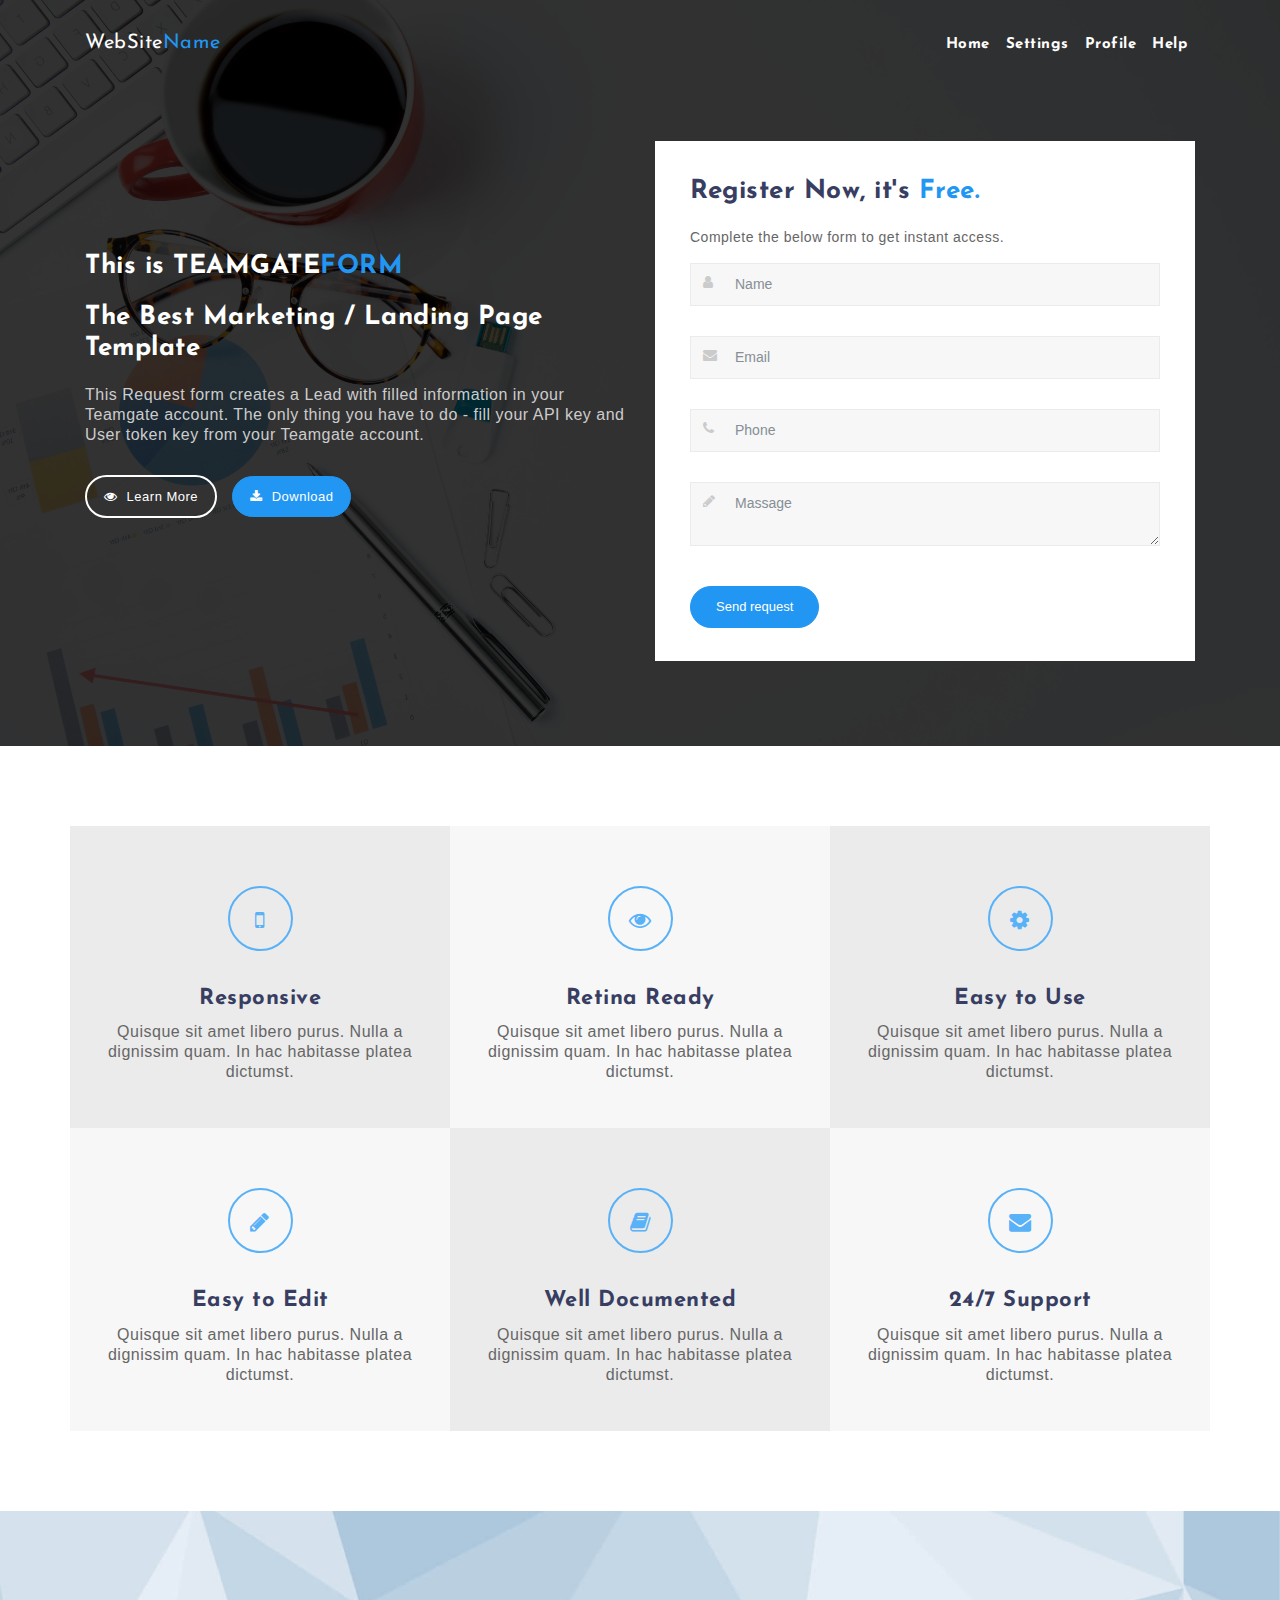
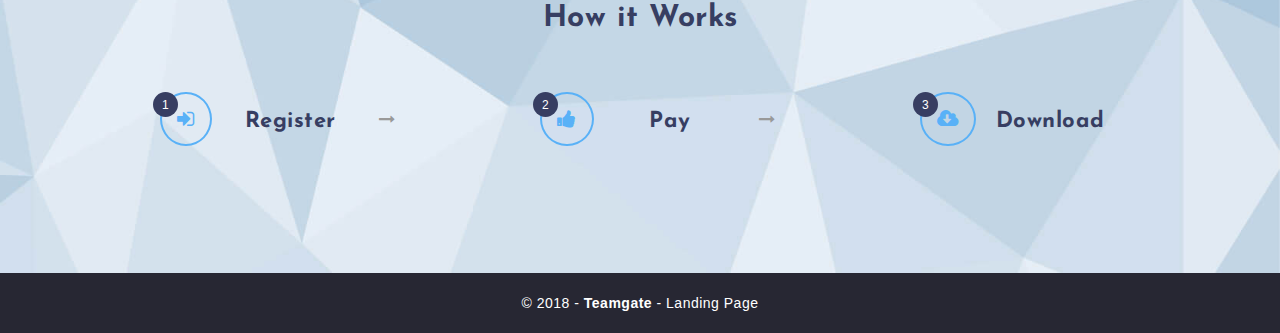
<file: Landing-1/index.html>
﻿<!doctype html>
<head>
    <meta charset="utf-8">
    <meta http-equiv="Content-Type" content="text/html; charset=utf-8" />
    <meta name="author" content="e-solution: http://www.teamgate.com" />

    <meta name="keywords" content="" />
    <meta name="description" content="" />

    <link href="css/bootstrap.min.css" rel="stylesheet" type="text/css"/>
    <link href="css/font-awesome.css" rel="stylesheet" type="text/css"/>
    <link href="css/style.css" rel="stylesheet" type="text/css"/>
    <link href="css/tg-style.css" rel="stylesheet" type="text/css"/>
    <link href="https://fonts.googleapis.com/css?family=Josefin+Sans" rel="stylesheet">

    <script src="js/jquery-3.2.1.min.js" type="text/javascript"></script>
    <script src="js/popper.min.js" type="text/javascript"></script>
    <script src="js/bootstrap.bundle.min.js" type="text/javascript"></script>
    <script src="js/bootstrap.min.js" type="text/javascript"></script>

    <title>Landing page</title>
</head>
<body>
    <div class="tg-wrapper">
        <nav class="navbar navbar-expand-md">
            <div class="container">
                <div class="navbar-header">
                    <a class="navbar-brand" href="#">WebSite<span>Name</span></a>
                    <button type="button" class="navbar-toggle collapsed" data-toggle="collapse" data-target=".navbar-collapse">
                        <span class="sr-only">Toggle navigation</span>
                        <span class="icon-bar"></span>
                        <span class="icon-bar"></span>
                        <span class="icon-bar"></span>
                    </button>
                </div>
                <div class="collapse navbar-collapse" id="navbarsExampleDefault">
                    <ul class="navbar-nav mr-auto">
                        <li class="nav-item active">
                            <a class="nav-link" href="#">Home <span class="sr-only">(current)</span></a>
                        </li>
                        <li class="nav-item">
                            <a class="nav-link" href="#">Settings</a>
                        </li>
                        <li class="nav-item">
                            <a class="nav-link" href="#">Profile</a>
                        </li>
                        <li class="nav-item">
                            <a class="nav-link" href="#">Help</a>
                        </li>
                    </ul>
                </div>
            </div>
        </nav>
        <div class="tg-header-line">
            <div class="container">
                <div class="row">
                    <div class="col-sm-6 header-content-details">
                        <h3 class="header-brand">This is TEAMGATE<span class="text-primary">FORM</span> </h3>
                        <h3>The Best Marketing / Landing Page Template</h3>
                        <p>
                            This Request form creates a Lead with filled information in your Teamgate account.
                            The only thing you have to do - fill your API key and User token key from
                            your Teamgate account.
                        </p>
                        <p>
                            <a href="#" class="btn btn-transparent">
                                <i class="fa fa-eye"></i><span> Learn More</span>
                            </a>
                            <a href="tg-landing1.zip" download class="btn btn-primary">
                                <i class="fa fa-download"></i><span> Download</span>
                            </a>
                        </p>
                    </div>
                    <div class="col-sm-6">
                        <form class="tg-register-form" action="save.php" method="POST">
                            <h3 class="log-title">Register Now, it's <span class="text-primary">Free.</span></h3>
                            <p class="log-text">Complete the below form to get instant access.</p>
                            <div class="form-group">
                                <div class="input-group">
                                    <div class="input-group-addon"><i class="fa fa-user"></i></div>
                                    <input type="text" name="name" class="form-control" placeholder="Name" required />
                                </div>
                            </div>
                            <div class="form-group">
                                <div class="input-group">
                                    <div class="input-group-addon"><i class="fa fa-envelope"></i></div>
                                    <input type="email" name="email" class="form-control" placeholder="Email" required />
                                </div>
                            </div>
                            <div class="form-group">
                                <div class="input-group">
                                    <div class="input-group-addon"><i class="fa fa-phone"></i></div>
                                    <input type="tel" name="phone" class="form-control" placeholder="Phone" pattern="^\+\d{11}$" required />
                                </div>
                            </div>
                            <div class="form-group">
                                <div class="input-group">
                                    <div class="input-group-addon"><i class="fa fa-pencil"></i></div>
                                    <textarea class="form-control" name="comment" cols="1" rows="2" placeholder="Massage"></textarea>
                                </div>
                            </div>
                            <button type="submit" class="btn btn-primary btn-submit">Send request</button>
                            <div class="clearfix"></div>
                        </form>
                    </div>

                </div>
            </div>
        </div>
    </div>
    <section id="features">
        <div class="container">
            <div class="row">
                <div class="col-sm-4 feature-center dark">
                    <div class="feature block">
                        <div class="feature-icon">
                            <i class="fa fa-mobile"></i>
                        </div>
                        <h4>Responsive</h4>
                        <p>Quisque sit amet libero purus. Nulla a dignissim quam. In hac habitasse platea dictumst.</p>
                    </div>
                </div>
                <div class="col-sm-4 feature-center light">
                    <div class="feature block">
                        <div class="feature-icon">
                            <i class="fa fa-eye"></i>
                        </div>
                        <h4>Retina Ready</h4>
                        <p>Quisque sit amet libero purus. Nulla a dignissim quam. In hac habitasse platea dictumst.</p>
                    </div>
                </div>
                <div class="col-sm-4 feature-center dark">
                    <div class="feature block">
                        <div class="feature-icon">
                            <i class="fa fa-cog"></i>
                        </div>
                        <h4>Easy to Use</h4>
                        <p>Quisque sit amet libero purus. Nulla a dignissim quam. In hac habitasse platea dictumst.</p>
                    </div>
                </div>
                <div class="col-sm-4 feature-center light">
                    <div class="feature block">
                        <div class="feature-icon">
                            <i class="fa fa-pencil"></i>
                        </div>
                        <h4>Easy to Edit</h4>
                        <p>Quisque sit amet libero purus. Nulla a dignissim quam. In hac habitasse platea dictumst.</p>
                    </div>
                </div>
                <div class="col-sm-4 feature-center dark">
                    <div class="feature block">
                        <div class="feature-icon">
                            <i class="fa fa-book"></i>
                        </div>
                        <h4>Well Documented</h4>
                        <p>Quisque sit amet libero purus. Nulla a dignissim quam. In hac habitasse platea dictumst.</p>
                    </div>
                </div>
                <div class="col-sm-4 feature-center light">
                    <div class="feature block">
                        <div class="feature-icon">
                            <i class="fa fa-envelope"></i>
                        </div>
                        <h4>24/7 Support</h4>
                        <p>Quisque sit amet libero purus. Nulla a dignissim quam. In hac habitasse platea dictumst.</p>
                    </div>
                </div>
            </div>
        </div>
    </section>
    <section id="how">
        <div class="container">
            <div class="page-header text-center">
                <h2>How it Works</h2>
            </div>
            <div class="row">
                <div class="col-sm-4 hiw next-indicator">
                    <div class="how block">
                        <div class="how-icon">
                            <span class="step-badge">1</span>
                            <i class="fa fa-sign-in"></i>
                        </div>
                        <h4>Register</h4>
                    </div>
                </div>
                <div class="col-sm-4 hiw next-indicator">
                    <div class="how block">
                        <div class="how-icon">
                            <span class="step-badge">2</span>
                            <i class="fa fa-thumbs-up"></i>
                        </div>
                        <h4>Pay</h4>
                    </div>
                </div>
                <div class="col-sm-4 hiw">
                    <div class="how block">
                        <div class="how-icon">
                            <span class="step-badge">3</span>
                            <i class="fa fa-cloud-download"></i>
                        </div>
                        <h4>Download</h4>
                    </div>
                </div>
            </div>
        </div>
    </section>
    <footer>
        <div class="container">
            <p>© 2018 - <strong>Teamgate</strong> - Landing Page</p>
        </div>
    </footer>
</body>
</html>
</file>
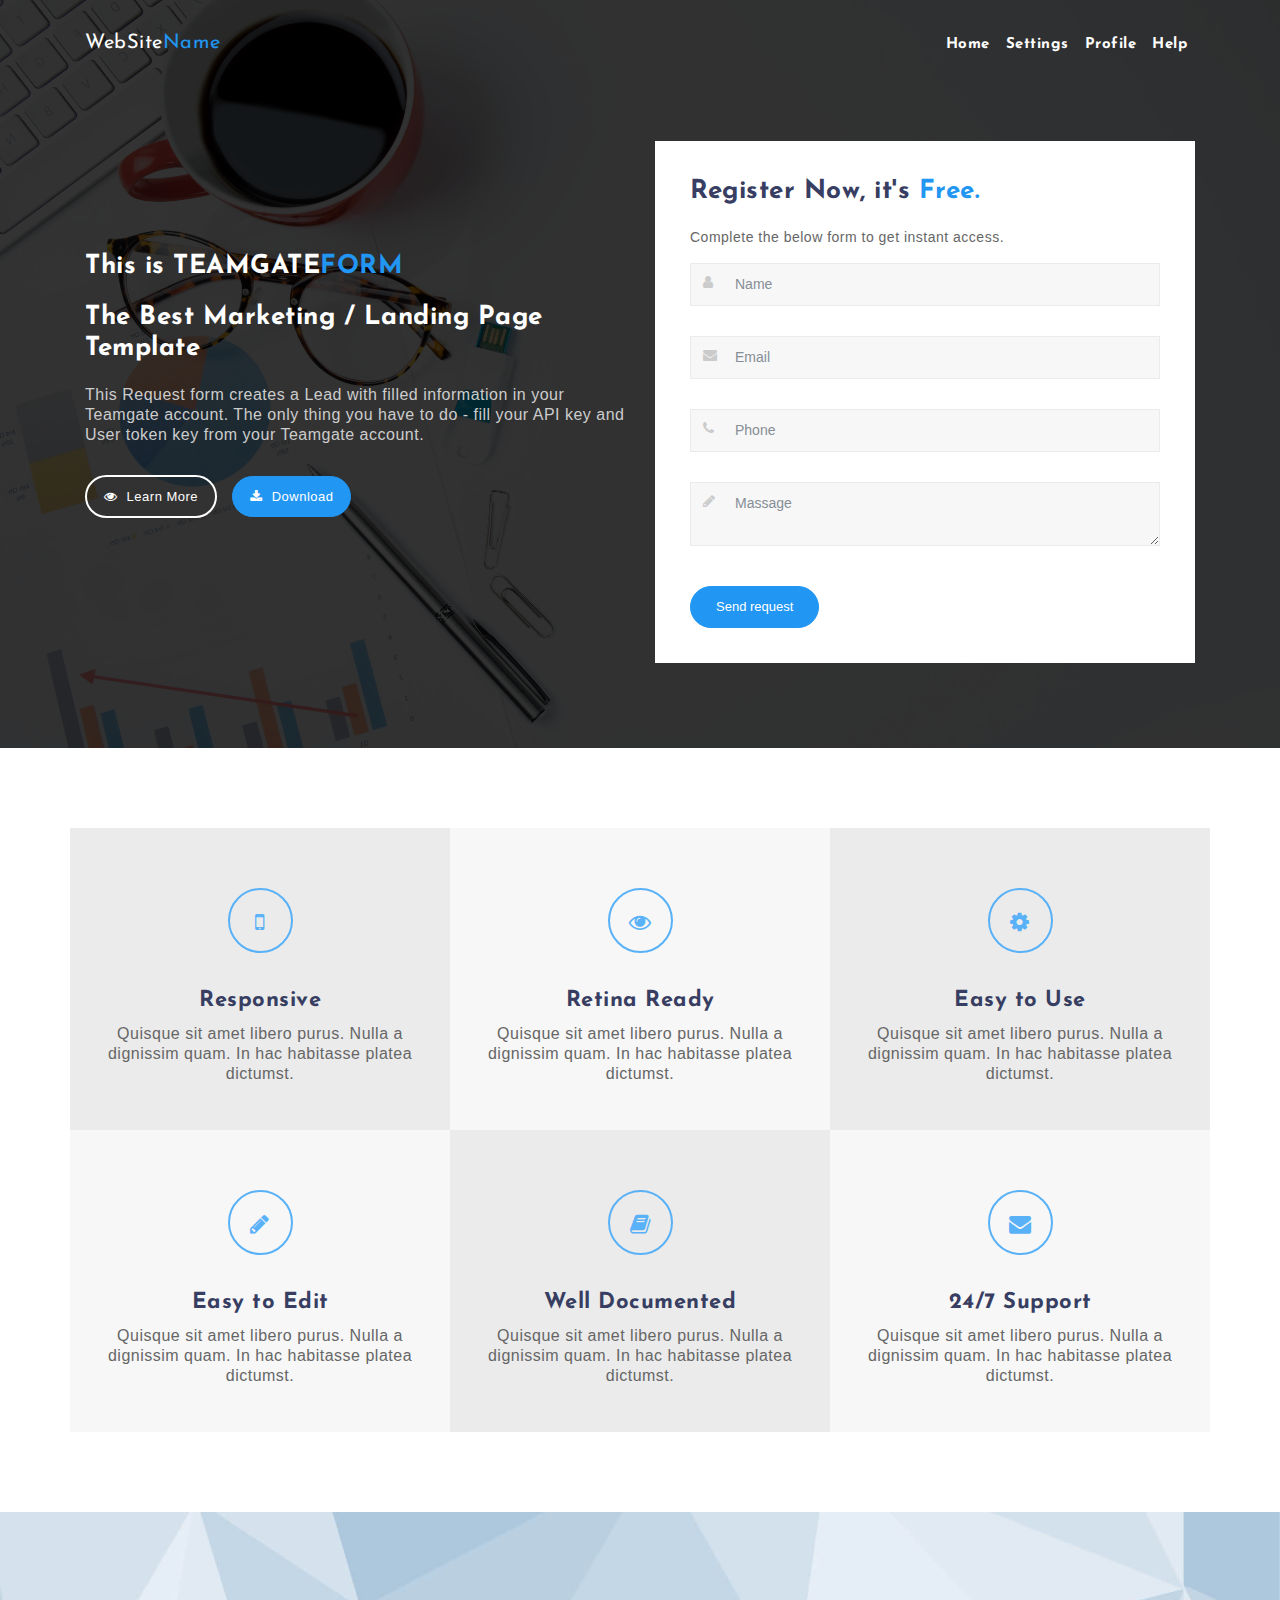
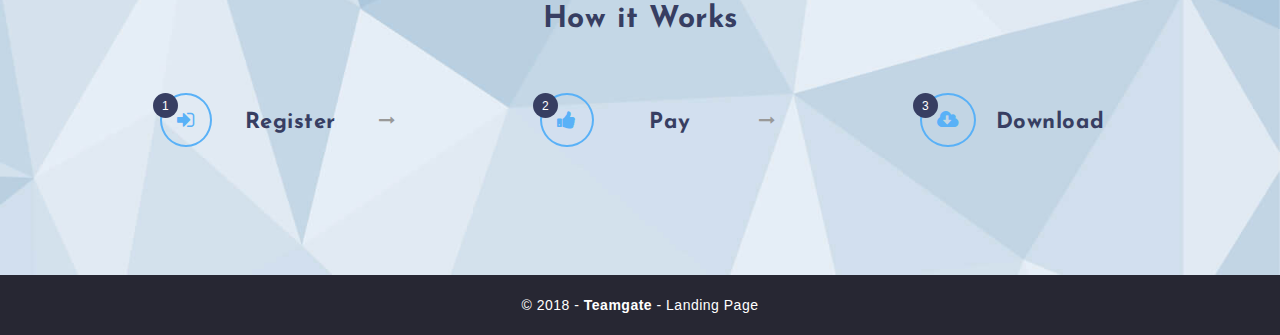
<file: landing-1/index.html>
<!doctype html>
<head>
    <meta charset="utf-8">
    <meta http-equiv="Content-Type" content="text/html; charset=utf-8" />
    <meta name="author" content="e-solution: http://www.teamgate.com" />

    <meta name="keywords" content="" />
    <meta name="description" content="" />

    <link href="css/bootstrap.min.css" rel="stylesheet" type="text/css"/>
    <link href="css/font-awesome.css" rel="stylesheet" type="text/css"/>
    <link href="css/style.css" rel="stylesheet" type="text/css"/>
    <link href="css/tg-style.css" rel="stylesheet" type="text/css"/>
    <link href="https://fonts.googleapis.com/css?family=Josefin+Sans" rel="stylesheet">

    <script src="js/jquery-3.2.1.min.js" type="text/javascript"></script>
    <script src="js/popper.min.js" type="text/javascript"></script>
    <script src="js/bootstrap.bundle.min.js" type="text/javascript"></script>
    <script src="js/bootstrap.min.js" type="text/javascript"></script>

    <title>Landing page</title>
</head>
<body>
    <div class="tg-wrapper">
        <nav class="navbar navbar-expand-md">
            <div class="container">
                <div class="navbar-header">
                    <a class="navbar-brand" href="#">WebSite<span>Name</span></a>
                    <button type="button" class="navbar-toggle collapsed" data-toggle="collapse" data-target=".navbar-collapse">
                        <span class="sr-only">Toggle navigation</span>
                        <span class="icon-bar"></span>
                        <span class="icon-bar"></span>
                        <span class="icon-bar"></span>
                    </button>
                </div>
                <div class="collapse navbar-collapse" id="navbarsExampleDefault">
                    <ul class="navbar-nav mr-auto">
                        <li class="nav-item active">
                            <a class="nav-link" href="#">Home <span class="sr-only">(current)</span></a>
                        </li>
                        <li class="nav-item">
                            <a class="nav-link" href="#">Settings</a>
                        </li>
                        <li class="nav-item">
                            <a class="nav-link" href="#">Profile</a>
                        </li>
                        <li class="nav-item">
                            <a class="nav-link" href="https://github.com/teamgate/landing-pages-examples/tree/master/landing-1" target="_blank">Help</a>
                        </li>
                    </ul>
                </div>
            </div>
        </nav>
        <div class="tg-header-line">
            <div class="container">
                <div class="row">
                    <div class="col-sm-6 header-content-details">
                        <h3 class="header-brand">This is TEAMGATE<span class="text-primary">FORM</span> </h3>
                        <h3>The Best Marketing / Landing Page Template</h3>
                        <p>
                            This Request form creates a Lead with filled information in your Teamgate account.
                            The only thing you have to do - fill your API key and User token key from
                            your Teamgate account.
                        </p>
                        <p>
                            <a href="https://github.com/teamgate/landing-pages-examples" target="_blank" class="btn btn-transparent">
                                <i class="fa fa-eye"></i><span> Learn More</span>
                            </a>
                            <a href="tg-landing1.zip" download class="btn btn-primary">
                                <i class="fa fa-download"></i><span> Download</span>
                            </a>
                        </p>
                    </div>
                    <div class="col-sm-6">
                        <form class="tg-register-form" action="save.php" method="POST">
                            <h3 class="log-title">Register Now, it's <span class="text-primary">Free.</span></h3>
                            <p class="log-text">Complete the below form to get instant access.</p>
                            <div class="form-group">
                                <div class="input-group">
                                    <div class="input-group-addon"><i class="fa fa-user"></i></div>
                                    <input type="text" name="name" class="form-control" placeholder="Name" required />
                                </div>
                            </div>
                            <div class="form-group">
                                <div class="input-group">
                                    <div class="input-group-addon"><i class="fa fa-envelope"></i></div>
                                    <input type="email" name="email" class="form-control" placeholder="Email" required />
                                </div>
                            </div>
                            <div class="form-group">
                                <div class="input-group">
                                    <div class="input-group-addon"><i class="fa fa-phone"></i></div>
                                    <input type="tel" name="phone" class="form-control" placeholder="Phone" pattern="^\+\d{11}$" required />
                                </div>
                            </div>
                            <div class="form-group">
                                <div class="input-group">
                                    <div class="input-group-addon"><i class="fa fa-pencil"></i></div>
                                    <textarea class="form-control" name="comment" cols="1" rows="2" placeholder="Massage"></textarea>
                                </div>
                            </div>
                            <button type="submit" class="btn btn-primary btn-submit">Send request</button>
                            <div class="clearfix"></div>
                        </form>
                    </div>

                </div>
            </div>
        </div>
    </div>
    <section id="features">
        <div class="container">
            <div class="row">
                <div class="col-sm-4 feature-center dark">
                    <div class="feature block">
                        <div class="feature-icon">
                            <i class="fa fa-mobile"></i>
                        </div>
                        <h4>Responsive</h4>
                        <p>Quisque sit amet libero purus. Nulla a dignissim quam. In hac habitasse platea dictumst.</p>
                    </div>
                </div>
                <div class="col-sm-4 feature-center light">
                    <div class="feature block">
                        <div class="feature-icon">
                            <i class="fa fa-eye"></i>
                        </div>
                        <h4>Retina Ready</h4>
                        <p>Quisque sit amet libero purus. Nulla a dignissim quam. In hac habitasse platea dictumst.</p>
                    </div>
                </div>
                <div class="col-sm-4 feature-center dark">
                    <div class="feature block">
                        <div class="feature-icon">
                            <i class="fa fa-cog"></i>
                        </div>
                        <h4>Easy to Use</h4>
                        <p>Quisque sit amet libero purus. Nulla a dignissim quam. In hac habitasse platea dictumst.</p>
                    </div>
                </div>
                <div class="col-sm-4 feature-center light">
                    <div class="feature block">
                        <div class="feature-icon">
                            <i class="fa fa-pencil"></i>
                        </div>
                        <h4>Easy to Edit</h4>
                        <p>Quisque sit amet libero purus. Nulla a dignissim quam. In hac habitasse platea dictumst.</p>
                    </div>
                </div>
                <div class="col-sm-4 feature-center dark">
                    <div class="feature block">
                        <div class="feature-icon">
                            <i class="fa fa-book"></i>
                        </div>
                        <h4>Well Documented</h4>
                        <p>Quisque sit amet libero purus. Nulla a dignissim quam. In hac habitasse platea dictumst.</p>
                    </div>
                </div>
                <div class="col-sm-4 feature-center light">
                    <div class="feature block">
                        <div class="feature-icon">
                            <i class="fa fa-envelope"></i>
                        </div>
                        <h4>24/7 Support</h4>
                        <p>Quisque sit amet libero purus. Nulla a dignissim quam. In hac habitasse platea dictumst.</p>
                    </div>
                </div>
            </div>
        </div>
    </section>
    <section id="how">
        <div class="container">
            <div class="page-header text-center">
                <h2>How it Works</h2>
            </div>
            <div class="row">
                <div class="col-sm-4 hiw next-indicator">
                    <div class="how block">
                        <div class="how-icon">
                            <span class="step-badge">1</span>
                            <i class="fa fa-sign-in"></i>
                        </div>
                        <h4>Register</h4>
                    </div>
                </div>
                <div class="col-sm-4 hiw next-indicator">
                    <div class="how block">
                        <div class="how-icon">
                            <span class="step-badge">2</span>
                            <i class="fa fa-thumbs-up"></i>
                        </div>
                        <h4>Pay</h4>
                    </div>
                </div>
                <div class="col-sm-4 hiw">
                    <div class="how block">
                        <div class="how-icon">
                            <span class="step-badge">3</span>
                            <i class="fa fa-cloud-download"></i>
                        </div>
                        <h4>Download</h4>
                    </div>
                </div>
            </div>
        </div>
    </section>
    <footer>
        <div class="container">
            <p>© 2018 - <strong>Teamgate</strong> - Landing Page</p>
        </div>
    </footer>
</body>
</html>
</file>
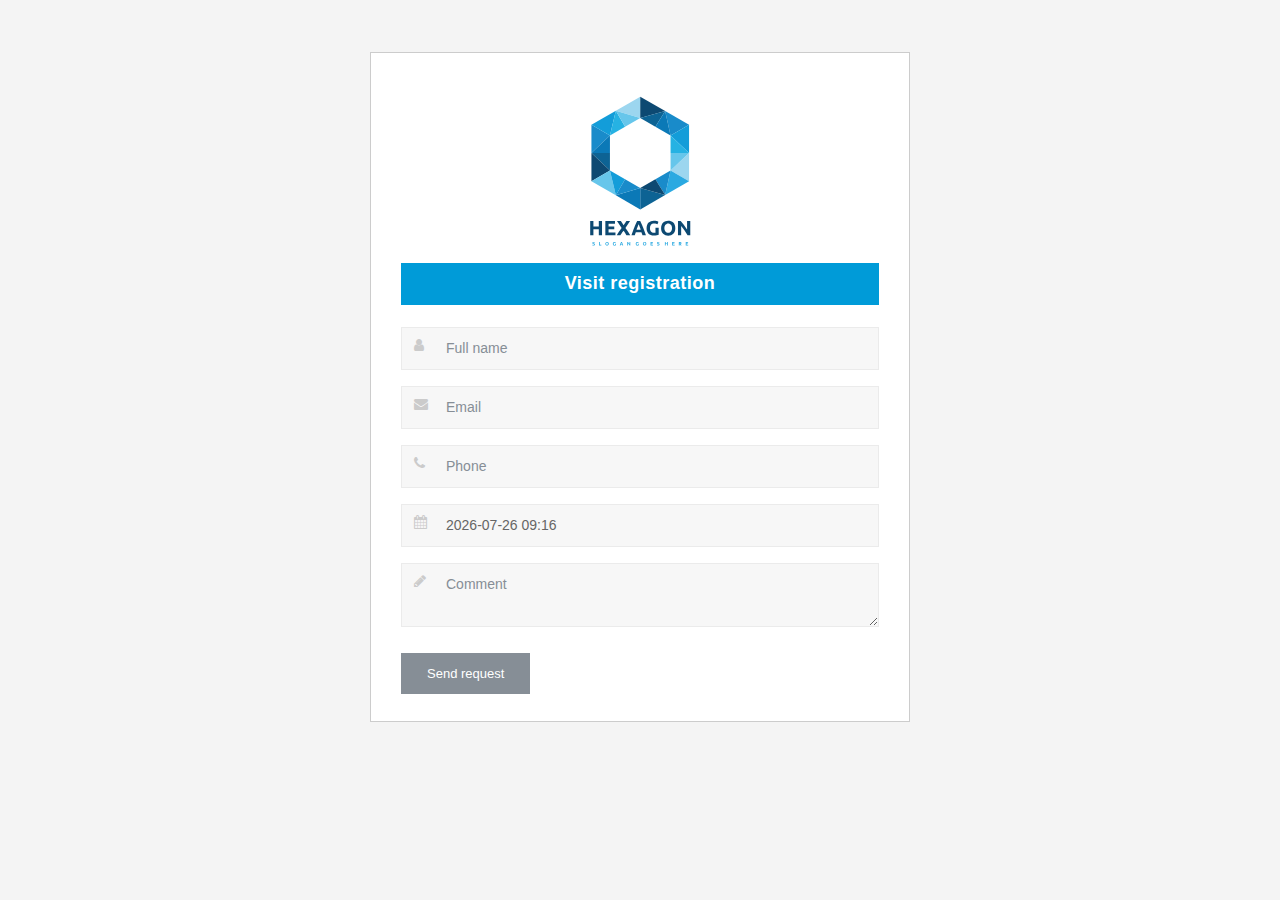
<file: Landing-2/index.html>
﻿<!doctype html>
<head>
    <meta charset="utf-8">
    <meta http-equiv="Content-Type" content="text/html; charset=utf-8" />
    <meta name="author" content="e-solution: http://www.teamgate.com" />

    <meta name="keywords" content="" />
    <meta name="description" content="" />

    <link href="css/bootstrap.min.css" rel="stylesheet" type="text/css"/>
    <link href="css/font-awesome.css" rel="stylesheet" type="text/css"/>
    <link href="css/daterangepicker.css" rel="stylesheet" type="text/css"/>
    <link href="css/style.css" rel="stylesheet" type="text/css"/>
    <link href="css/tg-style.css" rel="stylesheet" type="text/css"/>

    <script src="js/jquery-3.2.1.min.js" type="text/javascript"></script>
    <script src="js/moment.min.js" type="text/javascript"></script>
    <script src="js/popper.min.js" type="text/javascript"></script>
    <script src="js/bootstrap.bundle.min.js" type="text/javascript"></script>
    <script src="js/bootstrap.min.js" type="text/javascript"></script>
    <script src="js/daterangepicker.js" type="text/javascript"></script>
    <script>
        $(document).ready(function () {
            $('[name="date"]').val(moment().format('YYYY-MM-DD') + 'T' + moment().format('HH:mm:ss') + '+03:00');
            $('[name="dateRange"]').daterangepicker(
                {
                    singleDatePicker: true,
                    timePicker: true,
                    timePickerIncrement: 30,
                    drops: "up",
                    startDate: moment(),
                    locale: {
                        format: "YYYY-MM-DD HH:mm",
                        separator: " - ",
                        applyLabel: "Apply",
                        cancelLabel: "Cancel",
                        fromLabel: "From",
                        toLabel: "To",
                        customRangeLabel: "Custom",
                        weekLabel: "W",
                        daysOfWeek: [
                            "Su",
                            "Mo",
                            "Tu",
                            "We",
                            "Th",
                            "Fr",
                            "Sa"
                        ],
                        monthNames: [
                            "January",
                            "February",
                            "March",
                            "April",
                            "May",
                            "June",
                            "July",
                            "August",
                            "September",
                            "October",
                            "November",
                            "December"
                        ],
                        firstDay: 1
                    }

                },
                function(start, end, label) {
                    $('[name="date"]').val(start.format('YYYY-MM-DD') + 'T' + start.format('HH:mm:ss') + '+03:00');
//                    console.log($('[name="date"]').val());
//                    alert("A new date range was chosen: " + start.format('YYYY-MM-DD') + 'T' + start.format('HH:mm:ss') + '+03:00' + ' to ' + end.format('YYYY-MM-DD'));
                }
            );
        });
    </script>
    <title>Landing page</title>
</head>
<body>
    <div class="tg-wrapper">
        <div class="tg-header-line">
            <div class="container">
                <div class="row">
                    <div class="col-sm-3"></div>
                    <div class="col-sm-6">
                        <div class="tg-register-form">
                            <div class="heading">
                                <a class="logo" href="#"><img style="width: 180px;" src="images/logo.svg" alt="" /></a>
                                <h2>Visit registration</h2>
                            </div>
                            <form action="save.php" method="POST">
                                <div class="form-group">
                                    <div class="input-group">
                                        <div class="input-group-addon"><i class="fa fa-user"></i></div>
                                        <input type="text" name="name" class="form-control" placeholder="Full name" required />
                                    </div>
                                </div>
                                <div class="form-group">
                                    <div class="input-group">
                                        <div class="input-group-addon"><i class="fa fa-envelope"></i></div>
                                        <input type="email" name="email" class="form-control" placeholder="Email" required />
                                    </div>
                                </div>
                                <div class="form-group">
                                    <div class="input-group">
                                        <div class="input-group-addon"><i class="fa fa-phone"></i></div>
                                        <input type="tel" name="phone" class="form-control" placeholder="Phone" pattern="^\+\d{11}$" required />
                                    </div>
                                </div>
                                <div class="form-group">
                                    <div class="input-group">
                                        <div class="input-group-addon"><i class="fa fa-calendar"></i></div>
                                        <input type="text" name="dateRange" class="form-control" placeholder="DateTime" />
                                        <input type="hidden" name="date" class="form-control" />
                                    </div>
                                </div>
                                <div class="form-group">
                                    <div class="input-group">
                                        <div class="input-group-addon"><i class="fa fa-pencil"></i></div>
                                        <textarea name="comment" class="form-control" placeholder="Comment"></textarea>
                                    </div>
                                </div>
                                <button type="submit" class="btn btn-secondary btn-submit">Send request</button>
                                <div class="clearfix"></div>
                            </form>
                        </div>
                    </div>
                    <div class="col-sm-3"></div>
                </div>
            </div>
        </div>
    </div>
</body>
</html>
</file>
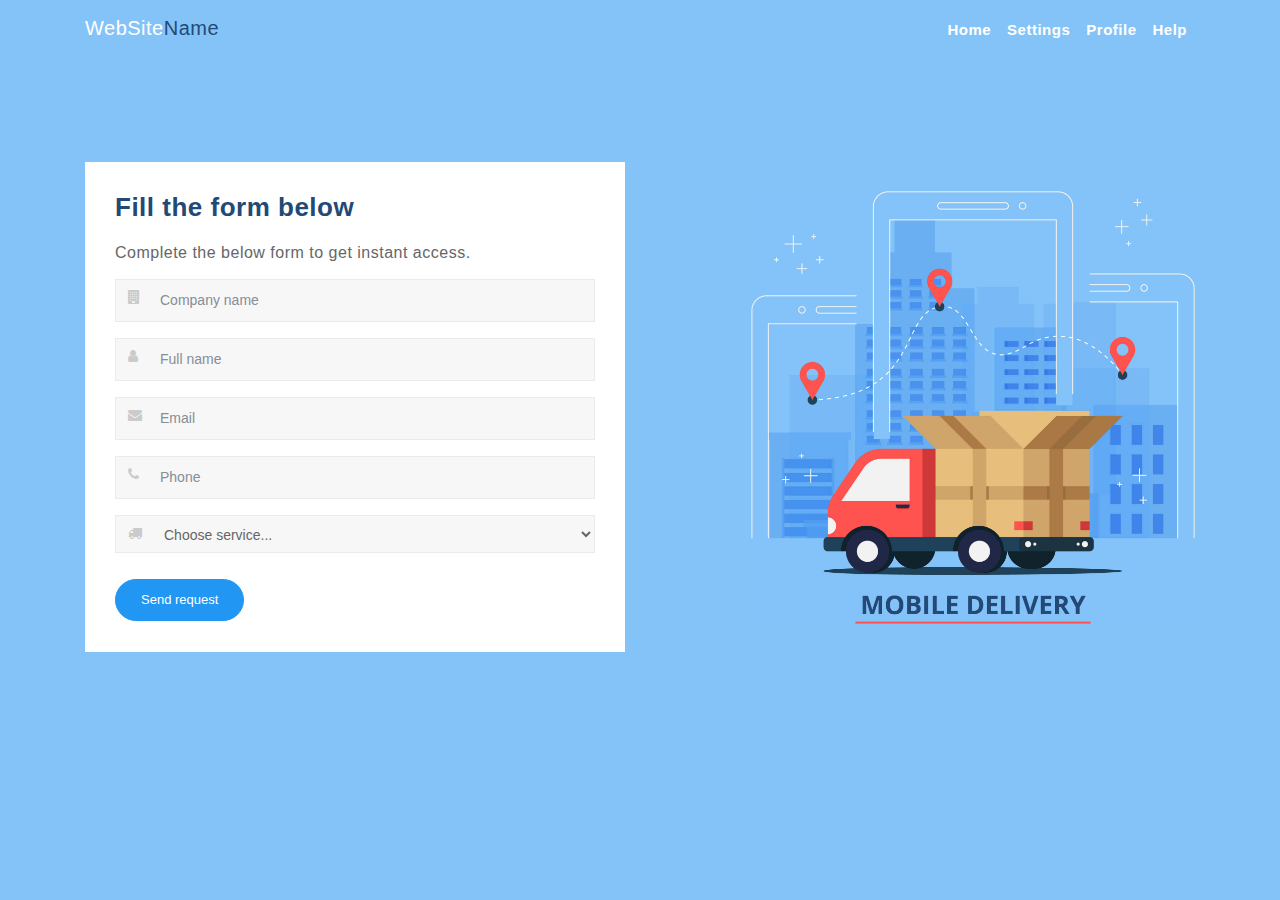
<file: Landing-3/index.html>
﻿<!doctype html>
<head>
    <meta charset="utf-8">
    <meta http-equiv="Content-Type" content="text/html; charset=utf-8" />
    <meta name="author" content="e-solution: http://www.teamgate.com" />

    <meta name="keywords" content="" />
    <meta name="description" content="" />

    <link href="css/bootstrap.min.css" rel="stylesheet" type="text/css"/>
    <link href="css/font-awesome.css" rel="stylesheet" type="text/css"/>
    <link href="css/style.css" rel="stylesheet" type="text/css"/>
    <link href="css/tg-style.css" rel="stylesheet" type="text/css"/>

    <script src="js/jquery-3.2.1.min.js" type="text/javascript"></script>
    <script src="js/popper.min.js" type="text/javascript"></script>
    <script src="js/bootstrap.bundle.min.js" type="text/javascript"></script>
    <script src="js/bootstrap.min.js" type="text/javascript"></script>

    <title>Landing page</title>
</head>
<body>
    <div class="tg-wrapper">
        <nav class="navbar navbar-expand-md">
            <div class="container">
                <div class="navbar-header">
                    <a class="navbar-brand" href="#">WebSite<span>Name</span></a>
                    <button type="button" class="navbar-toggle collapsed" data-toggle="collapse" data-target=".navbar-collapse">
                        <span class="sr-only">Toggle navigation</span>
                        <span class="icon-bar"></span>
                        <span class="icon-bar"></span>
                        <span class="icon-bar"></span>
                    </button>
                </div>
                <div class="collapse navbar-collapse" id="navbarsExampleDefault">
                    <ul class="navbar-nav mr-auto">
                        <li class="nav-item active">
                            <a class="nav-link" href="#">Home <span class="sr-only">(current)</span></a>
                        </li>
                        <li class="nav-item">
                            <a class="nav-link" href="#">Settings</a>
                        </li>
                        <li class="nav-item">
                            <a class="nav-link" href="#">Profile</a>
                        </li>
                        <li class="nav-item">
                            <a class="nav-link" href="#">Help</a>
                        </li>
                    </ul>
                </div>
            </div>
        </nav>
        <div class="tg-header-line">
            <div class="container">
                <div class="row">
                    <div class="col-sm-6">
                        <form class="tg-register-form" action="save.php" method="POST">
                            <h3 class="log-title">Fill the form below</h3>
                            <p class="log-text">Complete the below form to get instant access.</p>
                            <div class="form-group">
                                <div class="input-group">
                                    <div class="input-group-addon"><i class="fa fa-building"></i></div>
                                    <input type="text" name="companyName" class="form-control" placeholder="Company name" required />
                                </div>
                            </div>
                            <div class="form-group">
                                <div class="input-group">
                                    <div class="input-group-addon"><i class="fa fa-user"></i></div>
                                    <input type="text" name="name" class="form-control" placeholder="Full name" required />
                                </div>
                            </div>
                            <div class="form-group">
                                <div class="input-group">
                                    <div class="input-group-addon"><i class="fa fa-envelope"></i></div>
                                    <input type="email" name="email" class="form-control" placeholder="Email" required />
                                </div>
                            </div>
                            <div class="form-group">
                                <div class="input-group">
                                    <div class="input-group-addon"><i class="fa fa-phone"></i></div>
                                    <input type="tel" name="phone" class="form-control" placeholder="Phone" pattern="^\+\d{11}$" required />
                                </div>
                            </div>
                            <div class="form-group">
                                <div class="input-group">
                                    <div class="input-group-addon"><i class="fa fa-truck"></i></div>
                                    <select name="tags" class="form-control" required>
                                        <option selected disabled>Choose service...</option>
                                        <option name="B2B">B2B</option>
                                        <option name="B2C">B2C</option>
                                    </select>
                                </div>
                            </div>
                            <button type="submit" class="btn btn-primary btn-submit">Send request</button>
                            <div class="clearfix"></div>
                        </form>
                    </div>
                    <div class="col-sm-1"></div>
                    <div class="col-sm-5 header-content-details">
                        <img class="right-img" src="images/right-img.jpg" alt="" />
                    </div>
                </div>
            </div>
        </div>
    </div>
</body>
</html>
</file>
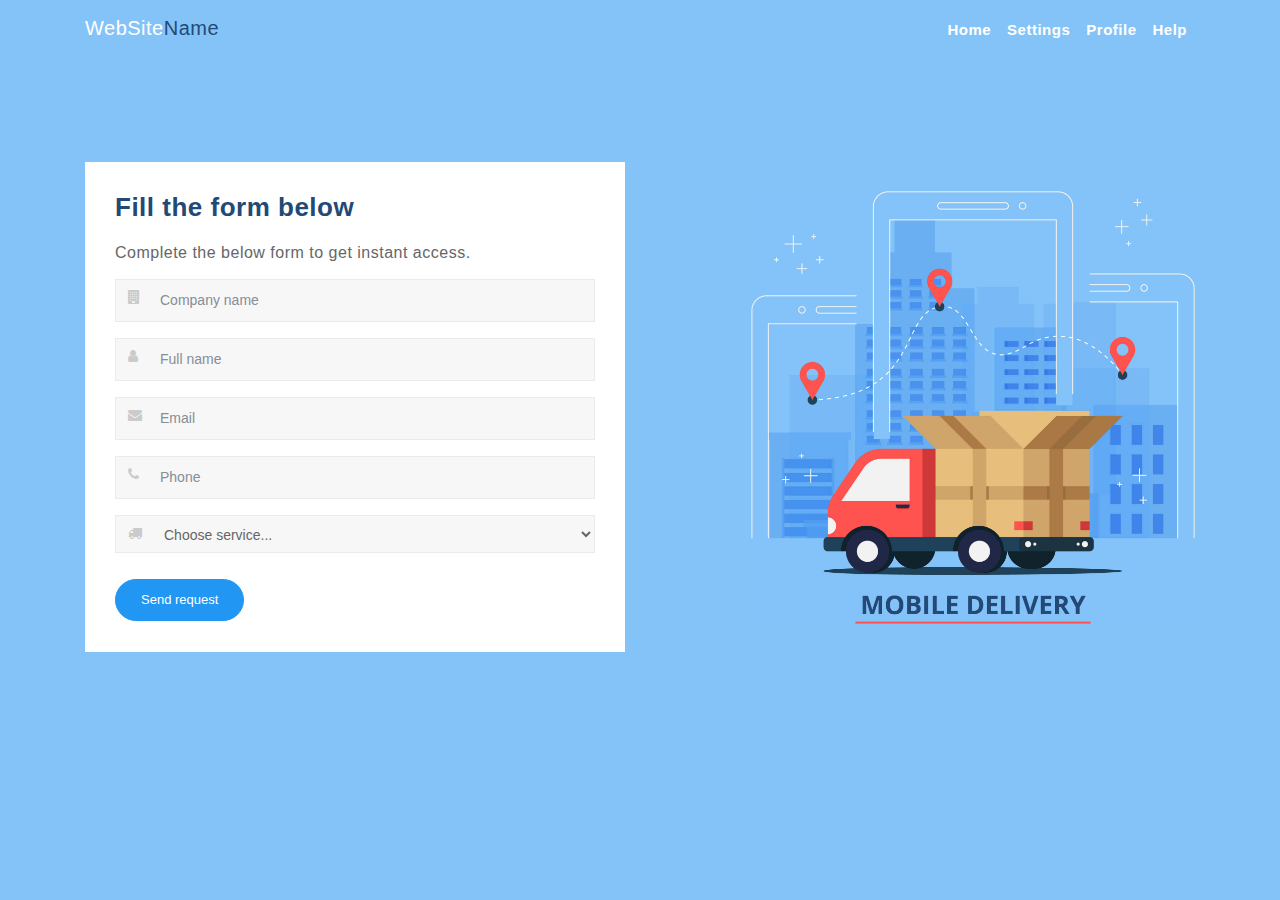
<file: landing-3/index.html>
<!doctype html>
<head>
    <meta charset="utf-8">
    <meta http-equiv="Content-Type" content="text/html; charset=utf-8" />
    <meta name="author" content="e-solution: http://www.teamgate.com" />

    <meta name="keywords" content="" />
    <meta name="description" content="" />

    <link href="css/bootstrap.min.css" rel="stylesheet" type="text/css"/>
    <link href="css/font-awesome.css" rel="stylesheet" type="text/css"/>
    <link href="css/style.css" rel="stylesheet" type="text/css"/>
    <link href="css/tg-style.css" rel="stylesheet" type="text/css"/>

    <script src="js/jquery-3.2.1.min.js" type="text/javascript"></script>
    <script src="js/popper.min.js" type="text/javascript"></script>
    <script src="js/bootstrap.bundle.min.js" type="text/javascript"></script>
    <script src="js/bootstrap.min.js" type="text/javascript"></script>

    <title>Landing page</title>
</head>
<body>
    <div class="tg-wrapper">
        <nav class="navbar navbar-expand-md">
            <div class="container">
                <div class="navbar-header">
                    <a class="navbar-brand" href="#">WebSite<span>Name</span></a>
                    <button type="button" class="navbar-toggle collapsed" data-toggle="collapse" data-target=".navbar-collapse">
                        <span class="sr-only">Toggle navigation</span>
                        <span class="icon-bar"></span>
                        <span class="icon-bar"></span>
                        <span class="icon-bar"></span>
                    </button>
                </div>
                <div class="collapse navbar-collapse" id="navbarsExampleDefault">
                    <ul class="navbar-nav mr-auto">
                        <li class="nav-item active">
                            <a class="nav-link" href="#">Home <span class="sr-only">(current)</span></a>
                        </li>
                        <li class="nav-item">
                            <a class="nav-link" href="#">Settings</a>
                        </li>
                        <li class="nav-item">
                            <a class="nav-link" href="#">Profile</a>
                        </li>
                        <li class="nav-item">
                            <a class="nav-link" href="https://github.com/teamgate/landing-pages-examples/tree/master/landing-3" target="_blank">Help</a>
                        </li>
                    </ul>
                </div>
            </div>
        </nav>
        <div class="tg-header-line">
            <div class="container">
                <div class="row">
                    <div class="col-sm-6">
                        <form class="tg-register-form" action="save.php" method="POST">
                            <h3 class="log-title">Fill the form below</h3>
                            <p class="log-text">Complete the below form to get instant access.</p>
                            <div class="form-group">
                                <div class="input-group">
                                    <div class="input-group-addon"><i class="fa fa-building"></i></div>
                                    <input type="text" name="companyName" class="form-control" placeholder="Company name" required />
                                </div>
                            </div>
                            <div class="form-group">
                                <div class="input-group">
                                    <div class="input-group-addon"><i class="fa fa-user"></i></div>
                                    <input type="text" name="name" class="form-control" placeholder="Full name" required />
                                </div>
                            </div>
                            <div class="form-group">
                                <div class="input-group">
                                    <div class="input-group-addon"><i class="fa fa-envelope"></i></div>
                                    <input type="email" name="email" class="form-control" placeholder="Email" required />
                                </div>
                            </div>
                            <div class="form-group">
                                <div class="input-group">
                                    <div class="input-group-addon"><i class="fa fa-phone"></i></div>
                                    <input type="tel" name="phone" class="form-control" placeholder="Phone" pattern="^\+\d{11}$" required />
                                </div>
                            </div>
                            <div class="form-group">
                                <div class="input-group">
                                    <div class="input-group-addon"><i class="fa fa-truck"></i></div>
                                    <select name="tags" class="form-control" required>
                                        <option selected disabled>Choose service...</option>
                                        <option value="B2B">B2B</option>
                                        <option value="B2C">B2C</option>
                                    </select>
                                </div>
                            </div>
                            <button type="submit" class="btn btn-primary btn-submit">Send request</button>
                            <div class="clearfix"></div>
                        </form>
                    </div>
                    <div class="col-sm-1"></div>
                    <div class="col-sm-5 header-content-details">
                        <img class="right-img" src="images/right-img.jpg" alt="" />
                    </div>
                </div>
            </div>
        </div>
    </div>
</body>
</html>
</file>
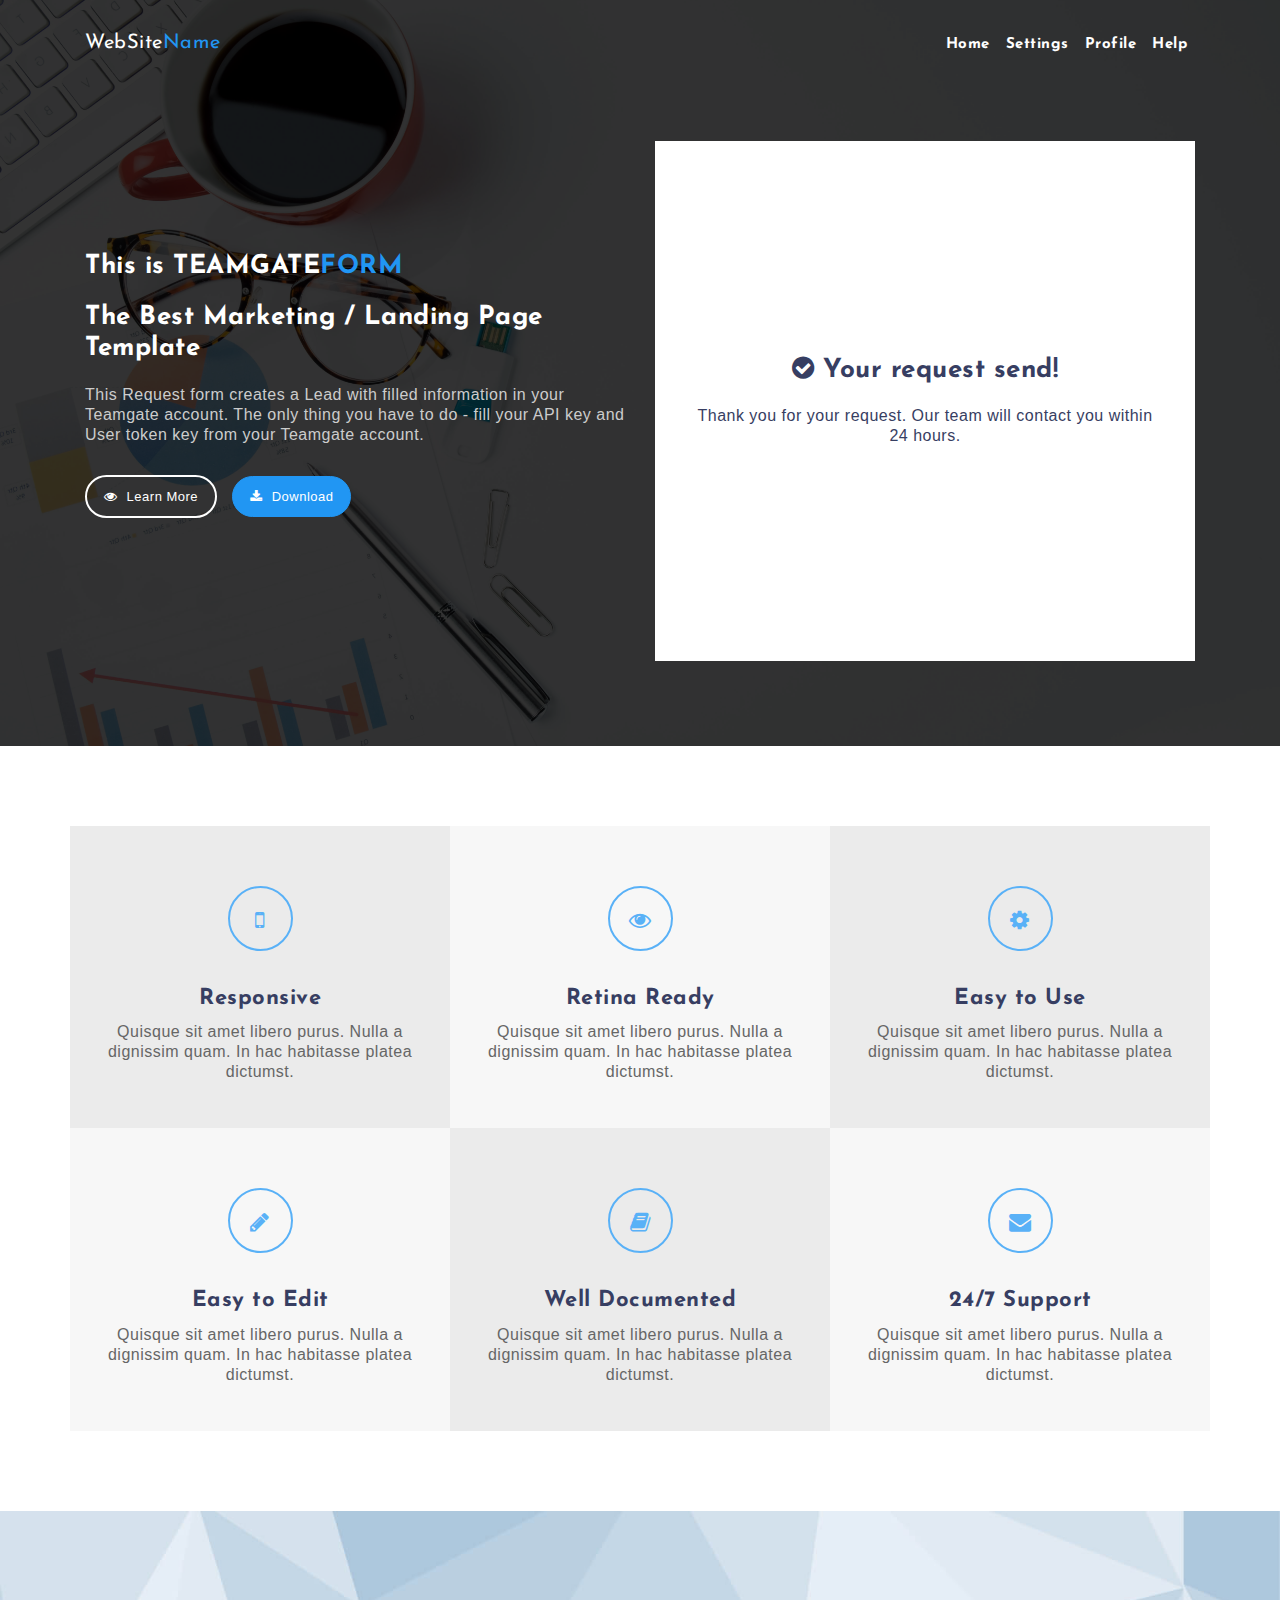
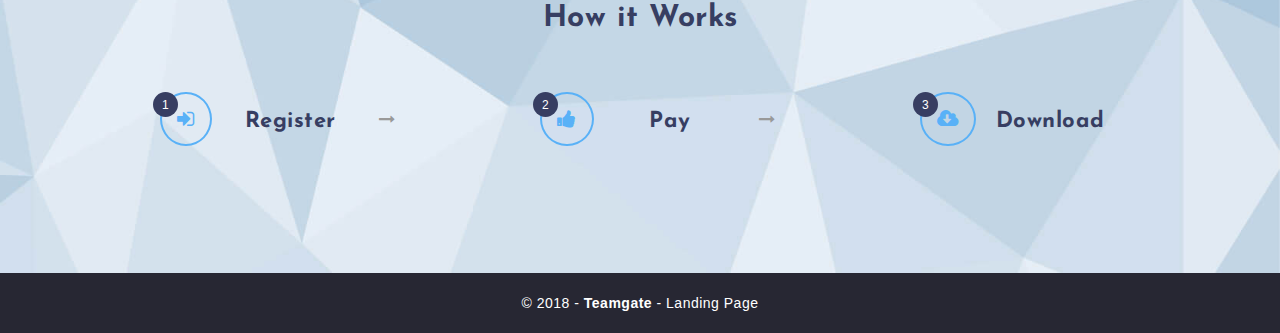
<file: Landing-1/success.html>
﻿<!doctype html>
<head>
    <meta charset="utf-8">
    <meta http-equiv="Content-Type" content="text/html; charset=utf-8" />
    <meta name="author" content="e-solution: http://www.teamgate.com" />

    <meta name="keywords" content="" />
    <meta name="description" content="" />

    <link href="css/bootstrap.min.css" rel="stylesheet" type="text/css"/>
    <link href="css/font-awesome.css" rel="stylesheet" type="text/css"/>
    <link href="css/style.css" rel="stylesheet" type="text/css"/>
    <link href="css/tg-style.css" rel="stylesheet" type="text/css"/>
    <link href="https://fonts.googleapis.com/css?family=Josefin+Sans" rel="stylesheet">

    <script src="js/jquery-3.2.1.min.js" type="text/javascript"></script>
    <script src="js/popper.min.js" type="text/javascript"></script>
    <script src="js/bootstrap.bundle.min.js" type="text/javascript"></script>
    <script src="js/bootstrap.min.js" type="text/javascript"></script>

    <title>Landing page</title>
</head>
<body>
    <div class="tg-wrapper">
        <nav class="navbar navbar-expand-md">
            <div class="container">
                <div class="navbar-header">
                    <a class="navbar-brand" href="#">WebSite<span>Name</span></a>
                    <button type="button" class="navbar-toggle collapsed" data-toggle="collapse" data-target=".navbar-collapse">
                        <span class="sr-only">Toggle navigation</span>
                        <span class="icon-bar"></span>
                        <span class="icon-bar"></span>
                        <span class="icon-bar"></span>
                    </button>
                </div>
                <div class="collapse navbar-collapse" id="navbarsExampleDefault">
                    <ul class="navbar-nav mr-auto">
                        <li class="nav-item active">
                            <a class="nav-link" href="#">Home <span class="sr-only">(current)</span></a>
                        </li>
                        <li class="nav-item">
                            <a class="nav-link" href="#">Settings</a>
                        </li>
                        <li class="nav-item">
                            <a class="nav-link" href="#">Profile</a>
                        </li>
                        <li class="nav-item">
                            <a class="nav-link" href="#">Help</a>
                        </li>
                    </ul>
                </div>
            </div>
        </nav>
        <div class="tg-header-line">
            <div class="container">
                <div class="row">
                    <div class="col-sm-6 header-content-details">
                        <h3 class="header-brand">This is TEAMGATE<span class="text-primary">FORM</span> </h3>
                        <h3>The Best Marketing / Landing Page Template</h3>
                        <p>
                            This Request form creates a Lead with filled information in your Teamgate account.
                            The only thing you have to do - fill your API key and User token key from
                            your Teamgate account.
                        </p>
                        <p>
                            <a href="#" class="btn btn-transparent">
                                <i class="fa fa-eye"></i><span> Learn More</span>
                            </a>
                            <a href="tg-landing1.zip" download class="btn btn-primary">
                                <i class="fa fa-download"></i><span> Download</span>
                            </a>
                        </p>
                    </div>
                    <div class="col-sm-6">
                        <div class="tg-register-form">
                            <div class="vertical-align">
                                <h3><i class="fa fa-check-circle"></i> Your request send!</h3>
                                <p>Thank you for your request. Our team will contact you within 24 hours.</p>
                            </div>
                        </div>
                    </div>
                </div>
            </div>
        </div>
    </div>
    <section id="features">
        <div class="container">
            <div class="row">
                <div class="col-sm-4 feature-center dark">
                    <div class="feature block">
                        <div class="feature-icon">
                            <i class="fa fa-mobile"></i>
                        </div>
                        <h4>Responsive</h4>
                        <p>Quisque sit amet libero purus. Nulla a dignissim quam. In hac habitasse platea dictumst.</p>
                    </div>
                </div>
                <div class="col-sm-4 feature-center light">
                    <div class="feature block">
                        <div class="feature-icon">
                            <i class="fa fa-eye"></i>
                        </div>
                        <h4>Retina Ready</h4>
                        <p>Quisque sit amet libero purus. Nulla a dignissim quam. In hac habitasse platea dictumst.</p>
                    </div>
                </div>
                <div class="col-sm-4 feature-center dark">
                    <div class="feature block">
                        <div class="feature-icon">
                            <i class="fa fa-cog"></i>
                        </div>
                        <h4>Easy to Use</h4>
                        <p>Quisque sit amet libero purus. Nulla a dignissim quam. In hac habitasse platea dictumst.</p>
                    </div>
                </div>
                <div class="col-sm-4 feature-center light">
                    <div class="feature block">
                        <div class="feature-icon">
                            <i class="fa fa-pencil"></i>
                        </div>
                        <h4>Easy to Edit</h4>
                        <p>Quisque sit amet libero purus. Nulla a dignissim quam. In hac habitasse platea dictumst.</p>
                    </div>
                </div>
                <div class="col-sm-4 feature-center dark">
                    <div class="feature block">
                        <div class="feature-icon">
                            <i class="fa fa-book"></i>
                        </div>
                        <h4>Well Documented</h4>
                        <p>Quisque sit amet libero purus. Nulla a dignissim quam. In hac habitasse platea dictumst.</p>
                    </div>
                </div>
                <div class="col-sm-4 feature-center light">
                    <div class="feature block">
                        <div class="feature-icon">
                            <i class="fa fa-envelope"></i>
                        </div>
                        <h4>24/7 Support</h4>
                        <p>Quisque sit amet libero purus. Nulla a dignissim quam. In hac habitasse platea dictumst.</p>
                    </div>
                </div>
            </div>
        </div>
    </section>
    <section id="how">
        <div class="container">
            <div class="page-header text-center">
                <h2>How it Works</h2>
            </div>
            <div class="row">
                <div class="col-sm-4 hiw next-indicator">
                    <div class="how block">
                        <div class="how-icon">
                            <span class="step-badge">1</span>
                            <i class="fa fa-sign-in"></i>
                        </div>
                        <h4>Register</h4>
                    </div>
                </div>
                <div class="col-sm-4 hiw next-indicator">
                    <div class="how block">
                        <div class="how-icon">
                            <span class="step-badge">2</span>
                            <i class="fa fa-thumbs-up"></i>
                        </div>
                        <h4>Pay</h4>
                    </div>
                </div>
                <div class="col-sm-4 hiw">
                    <div class="how block">
                        <div class="how-icon">
                            <span class="step-badge">3</span>
                            <i class="fa fa-cloud-download"></i>
                        </div>
                        <h4>Download</h4>
                    </div>
                </div>
            </div>
        </div>
    </section>
    <footer>
        <div class="container">
            <p>© 2018 - <strong>Teamgate</strong> - Landing Page</p>
        </div>
    </footer>
</body>
</html>
</file>
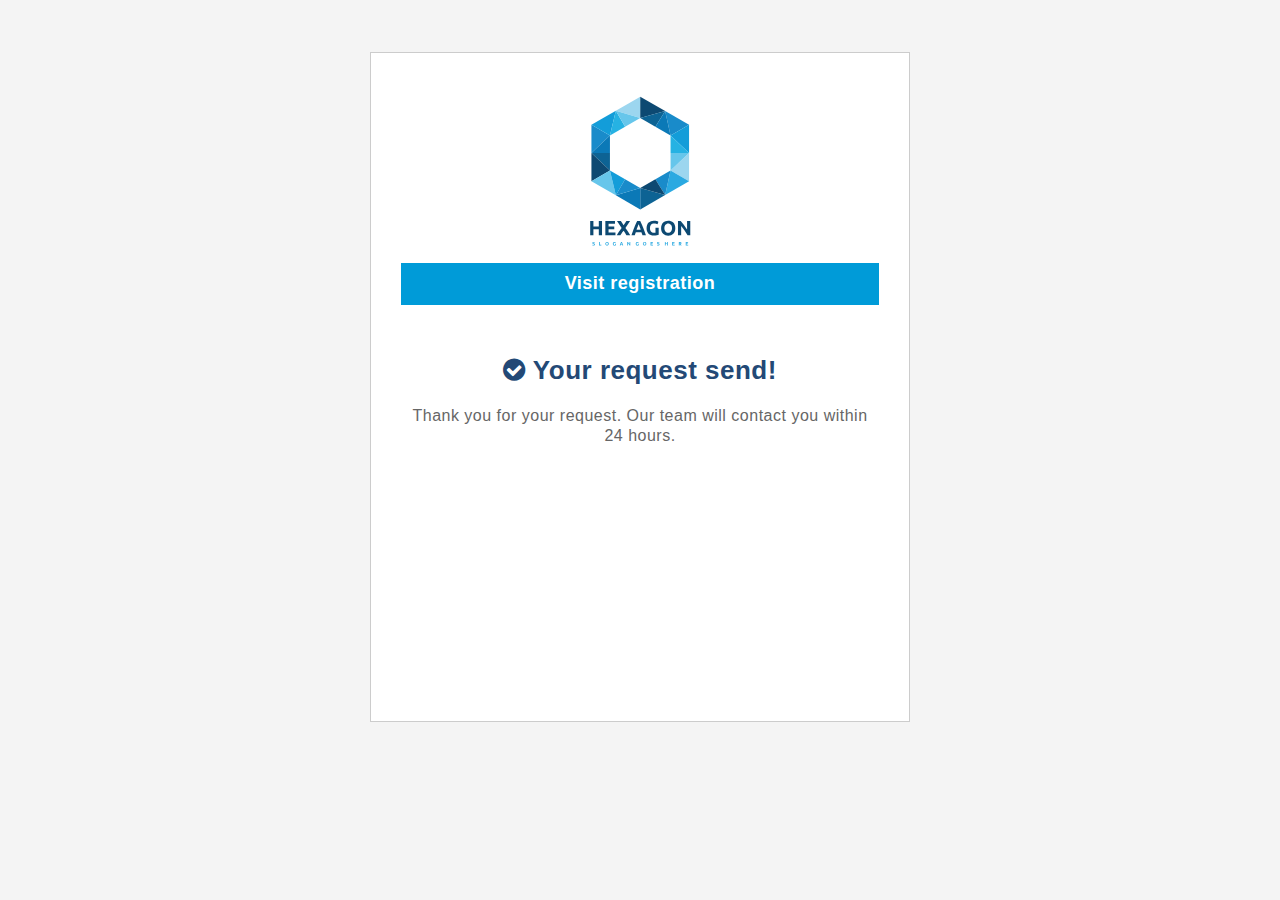
<file: Landing-2/success.html>
﻿<!doctype html>
<head>
    <meta charset="utf-8">
    <meta http-equiv="Content-Type" content="text/html; charset=utf-8" />
    <meta name="author" content="e-solution: http://www.teamgate.com" />

    <meta name="keywords" content="" />
    <meta name="description" content="" />

    <link href="css/bootstrap.min.css" rel="stylesheet" type="text/css"/>
    <link href="css/font-awesome.css" rel="stylesheet" type="text/css"/>
    <link href="css/daterangepicker.css" rel="stylesheet" type="text/css"/>
    <link href="css/style.css" rel="stylesheet" type="text/css"/>
    <link href="css/tg-style.css" rel="stylesheet" type="text/css"/>

    <script src="js/jquery-3.2.1.min.js" type="text/javascript"></script>
    <script src="js/moment.min.js" type="text/javascript"></script>
    <script src="js/popper.min.js" type="text/javascript"></script>
    <script src="js/bootstrap.bundle.min.js" type="text/javascript"></script>
    <script src="js/bootstrap.min.js" type="text/javascript"></script>
    <script src="js/daterangepicker.js" type="text/javascript"></script>
    <title>Landing page</title>
</head>
<body>
    <div class="tg-wrapper">
        <div class="tg-header-line">
            <div class="container">
                <div class="row">
                    <div class="col-sm-3"></div>
                    <div class="col-sm-6">
                        <div class="tg-register-form">
                            <div class="heading">
                                <a class="logo" href="#"><img style="width: 180px;" src="images/logo.svg" alt="" /></a>
                                <h2>Visit registration</h2>
                            </div>
                            <div class="text-center mgt50">
                                <h3><i class="fa fa-check-circle"></i> Your request send!</h3>
                                <p>Thank you for your request. Our team will contact you within 24 hours.</p>
                            </div>
                        </div>
                    </div>
                    <div class="col-sm-3"></div>
                </div>
            </div>
        </div>
    </div>
</body>
</html>
</file>
<file: Landing-1/css/style.css>
/* Base CSS */
body {
    color: #666666;
    font-family: "Lato", sans-serif;
    font-weight: 400;
    font-size: 16px;
    line-height: 20px;
    letter-spacing: 0.5px;
}

html, body {
    height: 100%;
    margin: 0;
}

/* Typography */
h1, h2, h3, h4, h5, h6 {
    color: #373e62;
    font-family: "Josefin Sans", sans-serif;
    font-weight: 700;
    letter-spacing: 0.5px;
    margin-top: 0;
}

h1 {
    font-size: 36px;
    margin-bottom: 24px;
}

h2 {
    font-size: 30px;
    margin-bottom: 22px;
}

h3 {
    font-size: 26px;
    margin-bottom: 20px;
}

h4 {
    font-size: 22px;
    margin-bottom: 18px;
}

h5 {
    font-size: 18px;
    margin-bottom: 14px;
}

h6 {
    font-size: 16px;
    margin-bottom: 12px;
}

.navbar-header {
    display: block;
    width: 100%;
}
.navbar-brand {
    color: white;
    font-family: "Josefin Sans", sans-serif;
}
.navbar-brand:hover {
    color: white;
}
.navbar-brand > span,
.text-primary {
    color: #2196F3!important;
}
.navbar-nav>li a {
    font-family: "Josefin Sans", sans-serif;
    padding: 12px 8px 8px;
    font-size: 15px;
    font-weight: 700;
    color: #fff;
    -moz-transition: 0.2s ease-in;
    -o-transition: 0.2s ease-in;
    -webkit-transition: 0.2s ease-in;
    -ms-transition: 0.2s ease-in;
    transition: 0.2s ease-in;
}
.navbar-nav>li a:hover {
    color: #2196F3;
}
.navbar-collapse.collapse {
    justify-content: space-between;
}
.navbar-collapse.collapsing,
.navbar-collapse.collapse.show {
    border-top: 1px solid #fff;
    padding-top: 15px;
    text-align: center;
}
.navbar-toggle .icon-bar {
    background: #2196F3;
    margin: 0 0 3px;
    display: block;
    width: 20px;
    height: 3px;
    border-radius: 5px;
    -webkit-border-radius: 5px;
    -moz-border-radius: 5px;
}

.navbar-toggle {
    position: relative;
    float: right;
    padding: 9px 10px;
    margin: 0 8px 8px;
    background-color: transparent;
    background-image: none;
    border: 1px solid transparent;
    border-radius: 4px;
}

.navbar-toggle:hover, .navbar-toggle:focus {
    background-color: transparent;
}

#features {
    background-image: none;
    background-repeat: no-repeat;
    background-size: cover;
    background-position: center;
    padding: 80px 0;
}

.feature-center {
    text-align: center;
    padding: 60px 30px 30px 30px;
}

.feature-center.dark {
    background-color: #ebebeb;
}

.feature-center.light {
    background-color: #f7f7f7;
}

.feature-center.dark:hover,
.feature-center.light:hover {
    background-color: #59b1f7;
    -webkit-transition: ease-in 0.3s;
    -moz-transition: ease-in 0.3s;
    -o-transition: ease-in 0.3s;
    transition: ease-in 0.3s;
}

.feature-center .feature-icon {
    font-size: 22px;
    color: #59b1f7;
    display: inline-block;
    width: 65px;
    height: 65px;
    line-height: 65px;
    line-height: 65px;
    border: 2px solid #59b1f7;
    border-radius: 50%;
    -webkit-transition: ease-in 0.3s;
    -moz-transition: ease-in 0.3s;
    -o-transition: ease-in 0.3s;
    transition: ease-in 0.3s;
}

.feature-center:hover .feature-icon {
    color: white;
    border-color: white;
}

.feature-center.dark:hover h4, .feature-center.light:hover h4 {
    color: white;
    -webkit-transition: ease-in 0.3s;
    -moz-transition: ease-in 0.3s;
    -o-transition: ease-in 0.3s;
    transition: ease-in 0.3s;
}

.feature-center.dark:hover p, .feature-center.light:hover p {
    color: #ebebeb;
    -webkit-transition: ease-in 0.3s;
    -moz-transition: ease-in 0.3s;
    -o-transition: ease-in 0.3s;
    transition: ease-in 0.3s;
}

.feature-center .feature-icon {
    margin-bottom: 35px;
}

.feature-center h4 {
    margin-bottom: 10px;
}

#how {
    background-image: url('../images/how-bg.jpg');
    background-repeat: no-repeat;
    background-size: cover;
    background-position: center;
    background-color: #f7f7f7;
    padding: 90px 0;
}

.hiw {
    text-align: center;
    padding: 50px 30px 30px 90px;
}

.hiw.next-indicator:after {
    color: #999;
    content: "\f178";
    font-family: FontAwesome;
    display: block;
    width: 33%;
    height: 4px;
    position: absolute;
    right: 0;
    top: 50px;
}

.step-badge {
    color: white;
    background: #373e62;
    border-radius: 50%;
    height: 25px;
    width: 25px;
    line-height: 16px;
    padding: 5px;
    font-size: 12px;
    position: absolute;
    top: 0;
    left: -7px;
    text-align: center;
    z-index: 99;
}

.how-icon i {
    color: #59b1f7;
    background: transparent;
    border: 2px solid #59b1f7;
    border-radius: 50%;
    font-size: 20px;
    padding: 15px;
}

.how-icon {
    position: absolute;
    top: 33px;
}

footer {
    text-align: center;
    font-size: 14px;
    color: #fff;
    padding: 20px 0;
    background: #272733;
}
footer p {
    margin: 0;
}
@media (min-width: 768px) {
    .navbar-toggle {
        display: none;
    }
}
@media only screen and (max-width: 767px) {
    .hiw {
        text-align: center;
        padding: 30px 0 0 0;
    }
    .how-icon {
        position: relative;
        float: none;
        left: auto;
        text-align: center;
        margin-bottom: 15px;
        top: 0;
    }
    .step-badge {
        left: auto;
        margin-left: -8px;
    }
    #features {
        padding: 0;
    }
    .hiw.next-indicator:after {
        width: 10px;
        margin-left: -5px;
        top: inherit;
        content: "\f175";
        right: inherit;
        bottom: 0;
        left: 50%;
    }
}
</file>
<file: Landing-1/css/tg-style.css>
.tg-wrapper {
    position: relative;
    background-image: url('../images/main-bg.jpg');
    background-repeat: no-repeat;
    background-size: cover;
    background-position: center;
    padding: 15px 0;
}
.tg-wrapper::before {
    content: ' ';
    position: absolute;
    top: 0;
    left: 0;
    width: 100%;
    height: 100%;
    background-color: rgba(0,0,0,0.8);
}

.tg-header-line {
    margin: 30px 0;
}

.tg-header-line .header-content-details h3 {
    color: #fff;
}

.tg-header-line .header-content-details {
    padding: 30px 15px;
    color: #fff;
}

.tg-header-line .header-content-details p {
    color: #cccccc;
    margin-bottom: 20px;
}

.tg-register-form {
    position: relative;
    height: 520px;
    padding: 35px;
    background: #fff;
    color: #373e62;
}

.tg-register-form .vertical-align {
    text-align: center;
    position: relative;
    top: 50%;
    -webkit-transform: translateY(-50%);
    -ms-transform: translateY(-50%);
    transform: translateY(-50%);
}

.tg-register-form h3 {
    color: #373e62;
}

.tg-register-form .log-text {
    color: #666666;
    font-size: 14px;
}

.tg-register-form .form-group {
    margin-bottom: 30px;
}

.tg-register-form .input-group-addon {
    align-items: inherit;
    border-radius: 0;
    width: 40px;
    text-align: center;
    font-size: 14px;
    color: #CBCBCB;
    background: #f7f7f7;
    border-color: #ebebeb;
    padding-top: 10px;
    padding-bottom: 10px;
}

.tg-register-form .input-group-addon .fa {
    margin-top: 1px;
}

.tg-register-form .has-error .input-group-addon,
.tg-register-form .has-error .form-control {
    border-color: #d32c4d;
}

.tg-register-form .form-control {
    font-size: 14px;
    border-radius: 0;
    padding-left: 5px;
    border-left: none;
    color: #666666;
    background: #f7f7f7;
    border-color: #ebebeb;
    padding-top: 10px;
    padding-bottom: 10px;
}

.tg-register-form .form-check-label {
    margin-top: 18px;
}

.tg-register-form .form-control:focus {
    outline: none;
    box-shadow: none;
}

.tg-wrapper .btn {
    cursor: pointer;
    border-radius: 50px;
    margin-top: 10px;
    padding: 10px 17px;
    font-size: 13px;
    -moz-transition: 0.2s ease-in;
    -o-transition: 0.2s ease-in;
    -webkit-transition: 0.2s ease-in;
    -ms-transition: 0.2s ease-in;
    transition: 0.2s ease-in;
}

.tg-wrapper .btn.btn-submit {
    padding-left: 25px;
    padding-right: 25px;
}

.tg-wrapper .btn.btn-primary {
    border-color: #2196F3;
    background: #2196F3;
}

.tg-wrapper .btn.btn-primary:hover {
    border-color: #0f73c4;
    background: #0f73c4;
}

.tg-wrapper .btn-transparent {
    border: 2px solid #fff;
    padding: 10px 17px;
    color: #fff;
    margin-right: 10px;
}

.tg-wrapper .btn-transparent:hover {
    background: #fff;
    color: #666666;
}

.tg-wrapper .btn .fa {
    margin-right: 5px;
}

@media (min-width: 768px) {
    .tg-header-line {
        margin: 70px 0;
    }
    .tg-header-line .header-content-details {
        padding: 110px 15px;
    }
}
</file>
<file: landing-1/css/style.css>
/* Base CSS */
body {
    color: #666666;
    font-family: "Lato", sans-serif;
    font-weight: 400;
    font-size: 16px;
    line-height: 20px;
    letter-spacing: 0.5px;
}

html, body {
    height: 100%;
    margin: 0;
}

/* Typography */
h1, h2, h3, h4, h5, h6 {
    color: #373e62;
    font-family: "Josefin Sans", sans-serif;
    font-weight: 700;
    letter-spacing: 0.5px;
    margin-top: 0;
}

h1 {
    font-size: 36px;
    margin-bottom: 24px;
}

h2 {
    font-size: 30px;
    margin-bottom: 22px;
}

h3 {
    font-size: 26px;
    margin-bottom: 20px;
}

h4 {
    font-size: 22px;
    margin-bottom: 18px;
}

h5 {
    font-size: 18px;
    margin-bottom: 14px;
}

h6 {
    font-size: 16px;
    margin-bottom: 12px;
}

.navbar-header {
    display: block;
    width: 100%;
}
.navbar-brand {
    color: white;
    font-family: "Josefin Sans", sans-serif;
}
.navbar-brand:hover {
    color: white;
}
.navbar-brand > span,
.text-primary {
    color: #2196F3!important;
}
.navbar-nav>li a {
    font-family: "Josefin Sans", sans-serif;
    padding: 12px 8px 8px;
    font-size: 15px;
    font-weight: 700;
    color: #fff;
    -moz-transition: 0.2s ease-in;
    -o-transition: 0.2s ease-in;
    -webkit-transition: 0.2s ease-in;
    -ms-transition: 0.2s ease-in;
    transition: 0.2s ease-in;
}
.navbar-nav>li a:hover {
    color: #2196F3;
}
.navbar-collapse.collapse {
    justify-content: space-between;
}
.navbar-collapse.collapsing,
.navbar-collapse.collapse.show {
    border-top: 1px solid #fff;
    padding-top: 15px;
    text-align: center;
}
.navbar-toggle .icon-bar {
    background: #2196F3;
    margin: 0 0 3px;
    display: block;
    width: 20px;
    height: 3px;
    border-radius: 5px;
    -webkit-border-radius: 5px;
    -moz-border-radius: 5px;
}

.navbar-toggle {
    position: relative;
    float: right;
    padding: 9px 10px;
    margin: 0 8px 8px;
    background-color: transparent;
    background-image: none;
    border: 1px solid transparent;
    border-radius: 4px;
}

.navbar-toggle:hover, .navbar-toggle:focus {
    background-color: transparent;
}

#features {
    background-image: none;
    background-repeat: no-repeat;
    background-size: cover;
    background-position: center;
    padding: 80px 0;
}

.feature-center {
    text-align: center;
    padding: 60px 30px 30px 30px;
}

.feature-center.dark {
    background-color: #ebebeb;
}

.feature-center.light {
    background-color: #f7f7f7;
}

.feature-center.dark:hover,
.feature-center.light:hover {
    background-color: #59b1f7;
    -webkit-transition: ease-in 0.3s;
    -moz-transition: ease-in 0.3s;
    -o-transition: ease-in 0.3s;
    transition: ease-in 0.3s;
}

.feature-center .feature-icon {
    font-size: 22px;
    color: #59b1f7;
    display: inline-block;
    width: 65px;
    height: 65px;
    line-height: 65px;
    line-height: 65px;
    border: 2px solid #59b1f7;
    border-radius: 50%;
    -webkit-transition: ease-in 0.3s;
    -moz-transition: ease-in 0.3s;
    -o-transition: ease-in 0.3s;
    transition: ease-in 0.3s;
}

.feature-center:hover .feature-icon {
    color: white;
    border-color: white;
}

.feature-center.dark:hover h4, .feature-center.light:hover h4 {
    color: white;
    -webkit-transition: ease-in 0.3s;
    -moz-transition: ease-in 0.3s;
    -o-transition: ease-in 0.3s;
    transition: ease-in 0.3s;
}

.feature-center.dark:hover p, .feature-center.light:hover p {
    color: #ebebeb;
    -webkit-transition: ease-in 0.3s;
    -moz-transition: ease-in 0.3s;
    -o-transition: ease-in 0.3s;
    transition: ease-in 0.3s;
}

.feature-center .feature-icon {
    margin-bottom: 35px;
}

.feature-center h4 {
    margin-bottom: 10px;
}

#how {
    background-image: url('../images/how-bg.jpg');
    background-repeat: no-repeat;
    background-size: cover;
    background-position: center;
    background-color: #f7f7f7;
    padding: 90px 0;
}

.hiw {
    text-align: center;
    padding: 50px 30px 30px 90px;
}

.hiw.next-indicator:after {
    color: #999;
    content: "\f178";
    font-family: FontAwesome;
    display: block;
    width: 33%;
    height: 4px;
    position: absolute;
    right: 0;
    top: 50px;
}

.step-badge {
    color: white;
    background: #373e62;
    border-radius: 50%;
    height: 25px;
    width: 25px;
    line-height: 16px;
    padding: 5px;
    font-size: 12px;
    position: absolute;
    top: 0;
    left: -7px;
    text-align: center;
    z-index: 99;
}

.how-icon i {
    color: #59b1f7;
    background: transparent;
    border: 2px solid #59b1f7;
    border-radius: 50%;
    font-size: 20px;
    padding: 15px;
}

.how-icon {
    position: absolute;
    top: 33px;
}

footer {
    text-align: center;
    font-size: 14px;
    color: #fff;
    padding: 20px 0;
    background: #272733;
}
footer p {
    margin: 0;
}
@media (min-width: 768px) {
    .navbar-toggle {
        display: none;
    }
}
@media only screen and (max-width: 767px) {
    .hiw {
        text-align: center;
        padding: 30px 0 0 0;
    }
    .how-icon {
        position: relative;
        float: none;
        left: auto;
        text-align: center;
        margin-bottom: 15px;
        top: 0;
    }
    .step-badge {
        left: auto;
        margin-left: -8px;
    }
    #features {
        padding: 0;
    }
    .hiw.next-indicator:after {
        width: 10px;
        margin-left: -5px;
        top: inherit;
        content: "\f175";
        right: inherit;
        bottom: 0;
        left: 50%;
    }
}
</file>
<file: landing-1/css/tg-style.css>
.tg-wrapper {
    position: relative;
    background-image: url('../images/main-bg.jpg');
    background-repeat: no-repeat;
    background-size: cover;
    background-position: center;
    padding: 15px 0;
}
.tg-wrapper::before {
    content: ' ';
    position: absolute;
    top: 0;
    left: 0;
    width: 100%;
    height: 100%;
    background-color: rgba(0,0,0,0.8);
}

.tg-header-line {
    margin: 30px 0;
}

.tg-header-line .header-content-details h3 {
    color: #fff;
}

.tg-header-line .header-content-details {
    padding: 30px 15px;
    color: #fff;
}

.tg-header-line .header-content-details p {
    color: #cccccc;
    margin-bottom: 20px;
}

.tg-register-form {
    position: relative;
    padding: 35px;
    background: #fff;
    color: #373e62;
}

.tg-register-form .vertical-align {
    text-align: center;
    position: relative;
    top: 50%;
    -webkit-transform: translateY(-50%);
    -ms-transform: translateY(-50%);
    transform: translateY(-50%);
}

.tg-register-form h3 {
    color: #373e62;
}

.tg-register-form .log-text {
    color: #666666;
    font-size: 14px;
}

.tg-register-form .form-group {
    margin-bottom: 30px;
}

.tg-register-form .input-group-addon {
    align-items: inherit;
    border-radius: 0;
    width: 40px;
    text-align: center;
    font-size: 14px;
    color: #CBCBCB;
    background: #f7f7f7;
    border-color: #ebebeb;
    padding-top: 10px;
    padding-bottom: 10px;
}

.tg-register-form .input-group-addon .fa {
    margin-top: 1px;
}

.tg-register-form .has-error .input-group-addon,
.tg-register-form .has-error .form-control {
    border-color: #d32c4d;
}

.tg-register-form .form-control {
    font-size: 14px;
    border-radius: 0;
    padding-left: 5px;
    border-left: none;
    color: #666666;
    background: #f7f7f7;
    border-color: #ebebeb;
    padding-top: 10px;
    padding-bottom: 10px;
}

.tg-register-form .form-check-label {
    margin-top: 18px;
}

.tg-register-form .form-control:focus {
    outline: none;
    box-shadow: none;
}

.tg-wrapper .btn {
    cursor: pointer;
    border-radius: 50px;
    margin-top: 10px;
    padding: 10px 17px;
    font-size: 13px;
    -moz-transition: 0.2s ease-in;
    -o-transition: 0.2s ease-in;
    -webkit-transition: 0.2s ease-in;
    -ms-transition: 0.2s ease-in;
    transition: 0.2s ease-in;
}

.tg-wrapper .btn.btn-submit {
    padding-left: 25px;
    padding-right: 25px;
}

.tg-wrapper .btn.btn-primary {
    border-color: #2196F3;
    background: #2196F3;
}

.tg-wrapper .btn.btn-primary:hover {
    border-color: #0f73c4;
    background: #0f73c4;
}

.tg-wrapper .btn-transparent {
    border: 2px solid #fff;
    padding: 10px 17px;
    color: #fff;
    margin-right: 10px;
}

.tg-wrapper .btn-transparent:hover {
    background: #fff;
    color: #666666;
}

.tg-wrapper .btn .fa {
    margin-right: 5px;
}

@media (min-width: 768px) {
    .tg-header-line {
        margin: 70px 0;
    }
    .tg-header-line .header-content-details {
        padding: 110px 15px;
    }
}
</file>
<file: Landing-2/css/daterangepicker.css>
/*
    Created on : Jul 23, 2017, 6:30:10 PM
    Author     : Atta-Ur-Rehman Shah (http://attacomsian.com)
*/
.daterangepicker .btn-primary, .daterangepicker .btn-primary:hover, .daterangepicker .btn-primary:focus,
.daterangepicker .btn-primary.disabled, .daterangepicker .btn-primary:disabled{
    background-color: #6200ea;
    border-color: #6200ea;
}
.input-daterange input {
    text-align: center
}

.input-daterange input:first-child {
    border-bottom-left-radius: 3px;
    border-top-left-radius: 3px
}
.input-daterange input:last-child {
    border-bottom-right-radius: 3px;
    border-top-right-radius: 3px
}
.daterangepicker {
    position: absolute;
    left: 0;
    margin-top: 5px;
    width: auto;
    padding: 0
}
.daterangepicker.dropdown-menu {
    max-width: none;
    background-color: transparent;
    border: 0;
    z-index: 1000;
    -webkit-box-shadow: none;
    box-shadow: none
}
.daterangepicker.dropup {
    margin-top: -7px
}

.daterangepicker .calendar,
.daterangepicker .ranges {
    float: left
}

.daterangepicker.opensleft .calendars {
    float: left
}

.daterangepicker.opensright .calendars {
    float: right
}

.daterangepicker.single .calendar {
    float: none;
    margin-left: 0;
    margin-right: 0
}

.daterangepicker.single .ranges {
    display: none
}

.daterangepicker.show-calendar .calendar {
    display: block
}

.daterangepicker .calendar {
    display: none;
    background-color: #fff;
    border: 1px solid #ddd;
    border-radius: 3px;
    margin: 7px;
    padding: 14px;
    -webkit-box-shadow: 0 1px 3px rgba(0, 0, 0, .1);
    box-shadow: 0 1px 3px rgba(0, 0, 0, .1)
}

.daterangepicker table {
    width: 100%;
    margin: 0
}

.daterangepicker table tbody td,
.daterangepicker table tbody th {
    cursor: pointer
}

.daterangepicker td,
.daterangepicker th {
    white-space: nowrap;
    text-align: center
}

.daterangepicker td.week,
.daterangepicker th.week {
    font-size: 80%;
    color: #ccc
}

.daterangepicker th {
    color: #999;
    font-weight: 400;
    font-size: 12px
}

.daterangepicker th>i {
    top: 0
}

.daterangepicker th.next,
.daterangepicker th.prev {
    cursor: pointer
}
.daterangepicker th.next i,
.daterangepicker th.prev i{
    font-size: 20px;
}

.daterangepicker th.available:focus,
.daterangepicker th.available:hover {
    color: #333
}

.daterangepicker td.available:focus,
.daterangepicker td.available:hover {
    background-color: rgba(200, 200, 200, 0.2);
    border-radius: 3px;
}

.daterangepicker td.disabled,
.daterangepicker td.off {
    color: #ccc
}

.daterangepicker td.disabled {
    cursor: not-allowed
}

.daterangepicker td.in-range {
    background-color: rgba(200, 200, 200, 0.2);
}

.daterangepicker td.active,
.daterangepicker td.active:focus,
.daterangepicker td.active:hover {
    background-color: #63C4E9;
    color: #fff;
    border-radius: 3px;
}

.daterangepicker .table-condensed tr>td,
.daterangepicker .table-condensed tr>th {
    padding: 9px;
    line-height: 1
}

.daterangepicker .table-condensed thead tr:last-child th {
    padding-top: 14px
}

.daterangepicker .table-condensed .month {
    font-size: 15px;
    line-height: 1;
    color: #333;
    padding-top: 15px;
    padding-bottom: 15px;
    font-weight: 400
}

.daterangepicker select {
    display: inline-block
}

.daterangepicker select.monthselect {
    margin-right: 2%;
    width: 56%
}

.daterangepicker select.yearselect {
    width: 40%
}

.daterangepicker select.ampmselect,
.daterangepicker select.hourselect,
.daterangepicker select.minuteselect,
.daterangepicker select.secondselect {
    width: 60px;
    padding-left: 0;
    padding-right: 0;
    margin-bottom: 0;
}

.daterangepicker .daterangepicker_input {
    position: relative
}

.daterangepicker .daterangepicker_input i {
    position: absolute;
    right: 11px;
    top: auto;
    bottom: 2px;
    color: #999;
    font-size: 24px;
}

.daterangepicker .daterangepicker_input input {
    padding-left: 11px;
    padding-right: 34px
}

.daterangepicker .calendar-time {
    text-align: center;
    margin: 12px 0
}

.daterangepicker .calendar-time select.disabled {
    color: #ccc;
    cursor: not-allowed
}

.ranges {
    background-color: #fff;
    position: relative;
    border: 1px solid #ddd;
    border-radius: 3px;
    width: 200px;
    margin-top: 7px;
    -webkit-box-shadow: 0 1px 3px rgba(0, 0, 0, .1);
    box-shadow: 0 1px 3px rgba(0, 0, 0, .1)
}

.opensright .ranges {
    margin-left: 0
}

.opensleft .ranges {
    margin-right: 0
}

.ranges ul {
    list-style: none;
    margin: 0;
    padding: 7px 0
}

.ranges ul+.daterangepicker-inputs {
    border-top: 1px solid #e5e5e5
}

.ranges ul li {
    color: #333;
    padding: 8px 12px;
    cursor: pointer;
    margin-top: 1px
}

.ranges ul li:first-child {
    margin-top: 0
}

.ranges ul li:focus,
.ranges ul li:hover {
    background-color: rgba(200, 200, 200, 0.2)
}

.ranges ul li.active {
    color: #fff;
    background-color: #6200ea
}

.ranges .daterangepicker-inputs {
    padding: 12px;
    padding-top: 19px
}

.ranges .daterangepicker-inputs .daterangepicker_input+.daterangepicker_input {
    margin-top: 19px
}

.ranges .daterangepicker-inputs .daterangepicker_input>span {
    display: block;
    font-size: 12px;
    margin-bottom: 7px;
    color: #999
}

.ranges .daterangepicker-inputs+.range_inputs {
    border-top: 1px solid #e5e5e5
}

.ranges .range_inputs {
    padding: 12px
}

.ranges .range_inputs .btn {
    display: block;
    width: 100%
}

.ranges .range_inputs .btn+.btn {
    margin-top: 12px
}

@media (min-width:769px) {
    .ranges {
        margin: 7px
    }
}

.daterange-custom {
    cursor: pointer
}

.daterange-custom:after {
    content: '';
    display: table;
    clear: both
}

.daterange-custom .badge,
.daterange-custom .label {
    margin: 4px 0 0 7px;
    vertical-align: top
}

.daterange-custom .label-icon {
    margin-top: 0;
    margin-right: 5px
}

.daterange-custom-display {
    display: inline-block;
    position: relative;
    padding-left: 21px;
    line-height: 1
}

.daterange-custom-display:after {
    content: '\e9c9';
    font-family: icomoon;
    display: inline-block;
    position: absolute;
    top: 50%;
    left: 0;
    margin-top: -8px;
    -webkit-font-smoothing: antialiased;
    -moz-osx-font-smoothing: grayscale;
    -webkit-transition: all ease-in-out .2s;
    -o-transition: all ease-in-out .2s;
    transition: all ease-in-out .2s
}

.daterange-custom.is-opened .daterange-custom-display:after {
    -webkit-transform: rotate(180deg);
    -ms-transform: rotate(180deg);
    -o-transform: rotate(180deg);
    transform: rotate(180deg)
}

.daterange-custom-display>i {
    display: inline-block;
    font-size: 28px;
    font-weight: 400;
    font-style: normal;
    letter-spacing: -.015em
}

.daterange-custom-display b {
    display: inline-block;
    margin-left: 4px;
    font-weight: 400
}

.daterange-custom-display b>i {
    font-size: 11px;
    display: block;
    line-height: 12px;
    text-transform: uppercase;
    font-style: normal;
    font-weight: 400
}

.daterange-custom-display em {
    line-height: 30px;
    vertical-align: top;
    margin: 0 4px
}

@media (max-width:769px) {
    .opensleft,
    .opensright {
        left: 0!important;
        right: 0
    }
    .opensleft .calendars,
    .opensright .calendars {
        float: none
    }
    .daterangepicker.opensleft .calendar,
    .daterangepicker.opensleft .calendars,
    .daterangepicker.opensleft .ranges,
    .daterangepicker.opensright .calendar,
    .daterangepicker.opensright .calendars,
    .daterangepicker.opensright .ranges {
        float: none
    }
    .daterangepicker {
        width: 100%;
        padding-left: 20px;
        padding-right: 20px
    }
    .daterangepicker .calendar {
        margin-left: 0;
        margin-right: 0
    }
    .daterangepicker .ranges {
        width: 100%
    }
}
</file>
<file: Landing-2/css/style.css>
/* Base CSS */
body {
    color: #666666;
    font-family: "Lato", sans-serif;
    font-weight: 400;
    font-size: 16px;
    line-height: 20px;
    letter-spacing: 0.5px;
    background: #f4f4f4;
}

html, body {
    height: 100%;
    margin: 0;
}

/* Typography */
h1, h2, h3, h4, h5, h6 {
    color: #234976;
    font-family: "Josefin Sans", sans-serif;
    font-weight: 700;
    letter-spacing: 0.5px;
    margin-top: 0;
}

h1 {
    font-size: 36px;
    margin-bottom: 24px;
}

h2 {
    font-size: 30px;
    margin-bottom: 22px;
}

h3 {
    font-size: 26px;
    margin-bottom: 20px;
}

h4 {
    font-size: 22px;
    margin-bottom: 18px;
}

h5 {
    font-size: 18px;
    margin-bottom: 14px;
}

h6 {
    font-size: 16px;
    margin-bottom: 12px;
}

.navbar-header {
    display: block;
    width: 100%;
}
.navbar-brand {
    color: white;
    font-family: "Josefin Sans", sans-serif;
}
.navbar-brand:hover {
    color: white;
}
.navbar-brand > span {
    color: #234976;
}
.text-primary {
    color: #ff534f!important;
}
.navbar-nav>li a {
    font-family: "Josefin Sans", sans-serif;
    padding: 12px 8px 8px;
    font-size: 15px;
    font-weight: 700;
    color: #fff;
    -moz-transition: 0.2s ease-in;
    -o-transition: 0.2s ease-in;
    -webkit-transition: 0.2s ease-in;
    -ms-transition: 0.2s ease-in;
    transition: 0.2s ease-in;
}
.navbar-nav>li a:hover {
    color: #234976;
}
.navbar-collapse.collapse {
    justify-content: space-between;
}
.navbar-collapse.collapsing,
.navbar-collapse.collapse.show {
    border-top: 1px solid #fff;
    padding-top: 15px;
    text-align: center;
}
.navbar-toggle .icon-bar {
    background: #ff534f;
    margin: 0 0 3px;
    display: block;
    width: 20px;
    height: 3px;
    border-radius: 5px;
    -webkit-border-radius: 5px;
    -moz-border-radius: 5px;
}

.navbar-toggle {
    position: relative;
    float: right;
    padding: 9px 10px;
    margin: 0 8px 8px;
    background-color: transparent;
    background-image: none;
    border: 1px solid transparent;
    border-radius: 4px;
}

.navbar-toggle:hover, .navbar-toggle:focus {
    background-color: transparent;
}
@media (min-width: 768px) {
    .navbar-toggle {
        display: none;
    }
}
</file>
<file: Landing-2/css/tg-style.css>
.tg-wrapper {
    height: 100%;
}

.tg-header-line {
    height: calc(100% - 56px);
}

.tg-header-line .right-img {
    margin-right: -15px;
    max-width: 100%;
    position: relative;
    top: 50%;
    transform: translateY(-50%);
}

.tg-header-line > .container {
    position: relative;
    top: 30%;
    transform: translateY(-30%);
}

.tg-register-form {
    border: 1px solid #ccc;
    background: #fff;
    padding: 30px;
    height: 670px;
}
.tg-register-form .heading {
    text-align: center;
    margin-bottom: 20px;
}
.tg-register-form .heading h2 {
    font-size: 18px;
    padding: 10px 0;
    background: #009BD8;
    color: #fff;
}
.vertical-align {
    text-align: center;
    position: relative;
    top: 50%;
    transform: translateY(-50%);
}

.tg-register-form .input-group-addon {
    align-items: inherit;
    border-radius: 0;
    width: 40px;
    text-align: center;
    font-size: 14px;
    color: #CBCBCB;
    background: #f7f7f7;
    border-color: #ebebeb;
    padding-top: 10px;
    padding-bottom: 10px;
}

.tg-register-form .form-control {
    font-size: 14px;
    border-radius: 0;
    padding-left: 5px;
    border-left: none;
    color: #666666;
    background: #f7f7f7;
    border-color: #ebebeb;
    padding-top: 10px;
    padding-bottom: 10px;
}

/* Hidden placeholder */
.tg-register-form select.form-control option[disabled]:first-child {
	display: none;
}

.tg-register-form .form-check-label {
    margin-top: 18px;
}

.tg-register-form .form-control:focus {
    outline: none;
    box-shadow: none;
}

.tg-wrapper .btn {
    cursor: pointer;
    border-radius: 0;
    margin-top: 10px;
    padding: 10px 17px;
    font-size: 13px;
    -moz-transition: 0.2s ease-in;
    -o-transition: 0.2s ease-in;
    -webkit-transition: 0.2s ease-in;
    -ms-transition: 0.2s ease-in;
    transition: 0.2s ease-in;
}

.tg-wrapper .btn.btn-submit {
    padding-left: 25px;
    padding-right: 25px;
}

.tg-wrapper .btn-transparent {
    border: 2px solid #fff;
    padding: 10px 17px;
    color: #fff;
    margin-right: 10px;
}

.tg-wrapper .btn-transparent:hover {
    background: #fff;
    color: #666666;
}

.tg-wrapper .btn .fa {
    margin-right: 5px;
}

.mgt50 {
    margin-top: 50px;
}
</file>
<file: Landing-3/css/style.css>
/* Base CSS */
body {
    color: #666666;
    font-family: "Lato", sans-serif;
    font-weight: 400;
    font-size: 16px;
    line-height: 20px;
    letter-spacing: 0.5px;
    background: #84c3f8
}

html, body {
    height: 100%;
    margin: 0;
}

/* Typography */
h1, h2, h3, h4, h5, h6 {
    color: #234976;
    font-family: "Josefin Sans", sans-serif;
    font-weight: 700;
    letter-spacing: 0.5px;
    margin-top: 0;
}

h1 {
    font-size: 36px;
    margin-bottom: 24px;
}

h2 {
    font-size: 30px;
    margin-bottom: 22px;
}

h3 {
    font-size: 26px;
    margin-bottom: 20px;
}

h4 {
    font-size: 22px;
    margin-bottom: 18px;
}

h5 {
    font-size: 18px;
    margin-bottom: 14px;
}

h6 {
    font-size: 16px;
    margin-bottom: 12px;
}

.navbar-header {
    display: block;
    width: 100%;
}
.navbar-brand {
    color: white;
    font-family: "Josefin Sans", sans-serif;
}
.navbar-brand:hover {
    color: white;
}
.navbar-brand > span {
    color: #234976;
}
.text-primary {
    color: #ff534f!important;
}
.navbar-nav>li a {
    font-family: "Josefin Sans", sans-serif;
    padding: 12px 8px 8px;
    font-size: 15px;
    font-weight: 700;
    color: #fff;
    -moz-transition: 0.2s ease-in;
    -o-transition: 0.2s ease-in;
    -webkit-transition: 0.2s ease-in;
    -ms-transition: 0.2s ease-in;
    transition: 0.2s ease-in;
}
.navbar-nav>li a:hover {
    color: #234976;
}
.navbar-collapse.collapse {
    justify-content: space-between;
}
.navbar-collapse.collapsing,
.navbar-collapse.collapse.show {
    border-top: 1px solid #fff;
    padding-top: 15px;
    text-align: center;
}
.navbar-toggle .icon-bar {
    background: #ff534f;
    margin: 0 0 3px;
    display: block;
    width: 20px;
    height: 3px;
    border-radius: 5px;
    -webkit-border-radius: 5px;
    -moz-border-radius: 5px;
}

.navbar-toggle {
    position: relative;
    float: right;
    padding: 9px 10px;
    margin: 0 8px 8px;
    background-color: transparent;
    background-image: none;
    border: 1px solid transparent;
    border-radius: 4px;
}

.navbar-toggle:hover, .navbar-toggle:focus {
    background-color: transparent;
}
@media (min-width: 768px) {
    .navbar-toggle {
        display: none;
    }
}
</file>
<file: Landing-3/css/tg-style.css>
.tg-wrapper {
    height: 100%;
}

.tg-header-line {
    height: calc(100% - 56px);
}

.tg-header-line .right-img {
    margin-right: -15px;
    max-width: 100%;
    position: relative;
    top: 50%;
    transform: translateY(-50%);
}

.tg-header-line > .container {
    position: relative;
    top: 30%;
    transform: translateY(-30%);
}

.tg-register-form {
    background: #fff;
    padding: 30px;
    height: 490px;
}
.vertical-align {
    text-align: center;
    position: relative;
    top: 50%;
    transform: translateY(-50%);
}

.tg-register-form .input-group-addon {
    align-items: inherit;
    border-radius: 0;
    width: 40px;
    text-align: center;
    font-size: 14px;
    color: #CBCBCB;
    background: #f7f7f7;
    border-color: #ebebeb;
    padding-top: 10px;
    padding-bottom: 10px;
}

.tg-register-form .form-control {
    font-size: 14px;
    border-radius: 0;
    padding-left: 5px;
    border-left: none;
    color: #666666;
    background: #f7f7f7;
    border-color: #ebebeb;
    padding-top: 10px;
    padding-bottom: 10px;
}

/* Hidden placeholder */
.tg-register-form select.form-control option[disabled]:first-child {
	display: none;
}

.tg-register-form .form-check-label {
    margin-top: 18px;
}

.tg-register-form .form-control:focus {
    outline: none;
    box-shadow: none;
}

.tg-wrapper .btn {
    cursor: pointer;
    border-radius: 50px;
    margin-top: 10px;
    padding: 10px 17px;
    font-size: 13px;
    -moz-transition: 0.2s ease-in;
    -o-transition: 0.2s ease-in;
    -webkit-transition: 0.2s ease-in;
    -ms-transition: 0.2s ease-in;
    transition: 0.2s ease-in;
}

.tg-wrapper .btn.btn-submit {
    padding-left: 25px;
    padding-right: 25px;
}

.tg-wrapper .btn.btn-primary {
    border-color: #2196F3;
    background: #2196F3;
}

.tg-wrapper .btn.btn-primary:hover {
    border-color: #0f73c4;
    background: #0f73c4;
}

.tg-wrapper .btn-transparent {
    border: 2px solid #fff;
    padding: 10px 17px;
    color: #fff;
    margin-right: 10px;
}

.tg-wrapper .btn-transparent:hover {
    background: #fff;
    color: #666666;
}

.tg-wrapper .btn .fa {
    margin-right: 5px;
}
</file>
<file: landing-3/css/style.css>
/* Base CSS */
body {
    color: #666666;
    font-family: "Lato", sans-serif;
    font-weight: 400;
    font-size: 16px;
    line-height: 20px;
    letter-spacing: 0.5px;
    background: #84c3f8
}

html, body {
    height: 100%;
    margin: 0;
}

/* Typography */
h1, h2, h3, h4, h5, h6 {
    color: #234976;
    font-family: "Josefin Sans", sans-serif;
    font-weight: 700;
    letter-spacing: 0.5px;
    margin-top: 0;
}

h1 {
    font-size: 36px;
    margin-bottom: 24px;
}

h2 {
    font-size: 30px;
    margin-bottom: 22px;
}

h3 {
    font-size: 26px;
    margin-bottom: 20px;
}

h4 {
    font-size: 22px;
    margin-bottom: 18px;
}

h5 {
    font-size: 18px;
    margin-bottom: 14px;
}

h6 {
    font-size: 16px;
    margin-bottom: 12px;
}

.navbar-header {
    display: block;
    width: 100%;
}
.navbar-brand {
    color: white;
    font-family: "Josefin Sans", sans-serif;
}
.navbar-brand:hover {
    color: white;
}
.navbar-brand > span {
    color: #234976;
}
.text-primary {
    color: #ff534f!important;
}
.navbar-nav>li a {
    font-family: "Josefin Sans", sans-serif;
    padding: 12px 8px 8px;
    font-size: 15px;
    font-weight: 700;
    color: #fff;
    -moz-transition: 0.2s ease-in;
    -o-transition: 0.2s ease-in;
    -webkit-transition: 0.2s ease-in;
    -ms-transition: 0.2s ease-in;
    transition: 0.2s ease-in;
}
.navbar-nav>li a:hover {
    color: #234976;
}
.navbar-collapse.collapse {
    justify-content: space-between;
}
.navbar-collapse.collapsing,
.navbar-collapse.collapse.show {
    border-top: 1px solid #fff;
    padding-top: 15px;
    text-align: center;
}
.navbar-toggle .icon-bar {
    background: #ff534f;
    margin: 0 0 3px;
    display: block;
    width: 20px;
    height: 3px;
    border-radius: 5px;
    -webkit-border-radius: 5px;
    -moz-border-radius: 5px;
}

.navbar-toggle {
    position: relative;
    float: right;
    padding: 9px 10px;
    margin: 0 8px 8px;
    background-color: transparent;
    background-image: none;
    border: 1px solid transparent;
    border-radius: 4px;
}

.navbar-toggle:hover, .navbar-toggle:focus {
    background-color: transparent;
}
@media (min-width: 768px) {
    .navbar-toggle {
        display: none;
    }
}
</file>
<file: landing-3/css/tg-style.css>
.tg-wrapper {
    height: 100%;
}

.tg-header-line {
    height: calc(100% - 56px);
}

.tg-header-line .right-img {
    margin-right: -15px;
    max-width: 100%;
    position: relative;
    top: 50%;
    transform: translateY(-50%);
}

.tg-header-line > .container {
    position: relative;
    top: 30%;
    transform: translateY(-30%);
}

.tg-register-form {
    background: #fff;
    padding: 30px;
    height: 490px;
}
.vertical-align {
    text-align: center;
    position: relative;
    top: 50%;
    transform: translateY(-50%);
}

.tg-register-form .input-group-addon {
    align-items: inherit;
    border-radius: 0;
    width: 40px;
    text-align: center;
    font-size: 14px;
    color: #CBCBCB;
    background: #f7f7f7;
    border-color: #ebebeb;
    padding-top: 10px;
    padding-bottom: 10px;
}

.tg-register-form .form-control {
    font-size: 14px;
    border-radius: 0;
    padding-left: 5px;
    border-left: none;
    color: #666666;
    background: #f7f7f7;
    border-color: #ebebeb;
    padding-top: 10px;
    padding-bottom: 10px;
}

/* Hidden placeholder */
.tg-register-form select.form-control option[disabled]:first-child {
	display: none;
}

.tg-register-form .form-check-label {
    margin-top: 18px;
}

.tg-register-form .form-control:focus {
    outline: none;
    box-shadow: none;
}

.tg-wrapper .btn {
    cursor: pointer;
    border-radius: 50px;
    margin-top: 10px;
    padding: 10px 17px;
    font-size: 13px;
    -moz-transition: 0.2s ease-in;
    -o-transition: 0.2s ease-in;
    -webkit-transition: 0.2s ease-in;
    -ms-transition: 0.2s ease-in;
    transition: 0.2s ease-in;
}

.tg-wrapper .btn.btn-submit {
    padding-left: 25px;
    padding-right: 25px;
}

.tg-wrapper .btn.btn-primary {
    border-color: #2196F3;
    background: #2196F3;
}

.tg-wrapper .btn.btn-primary:hover {
    border-color: #0f73c4;
    background: #0f73c4;
}

.tg-wrapper .btn-transparent {
    border: 2px solid #fff;
    padding: 10px 17px;
    color: #fff;
    margin-right: 10px;
}

.tg-wrapper .btn-transparent:hover {
    background: #fff;
    color: #666666;
}

.tg-wrapper .btn .fa {
    margin-right: 5px;
}
</file>
